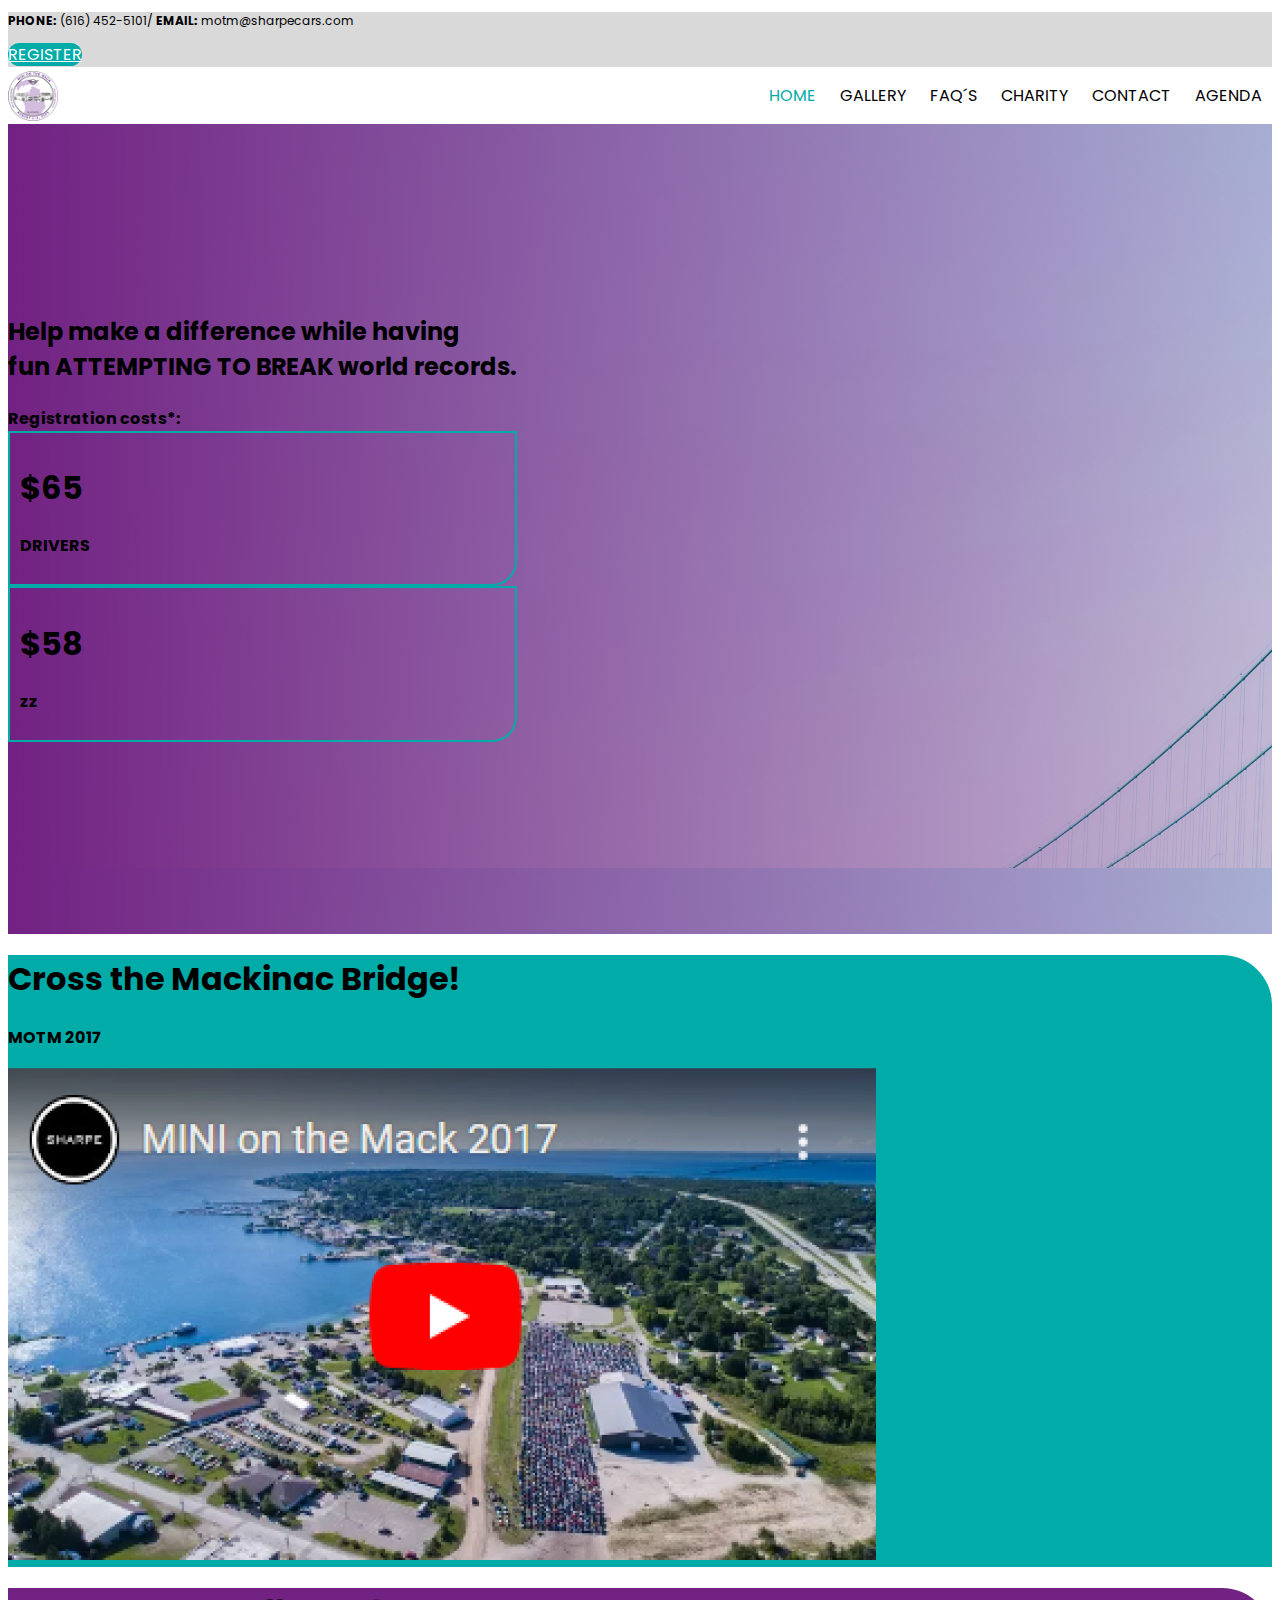
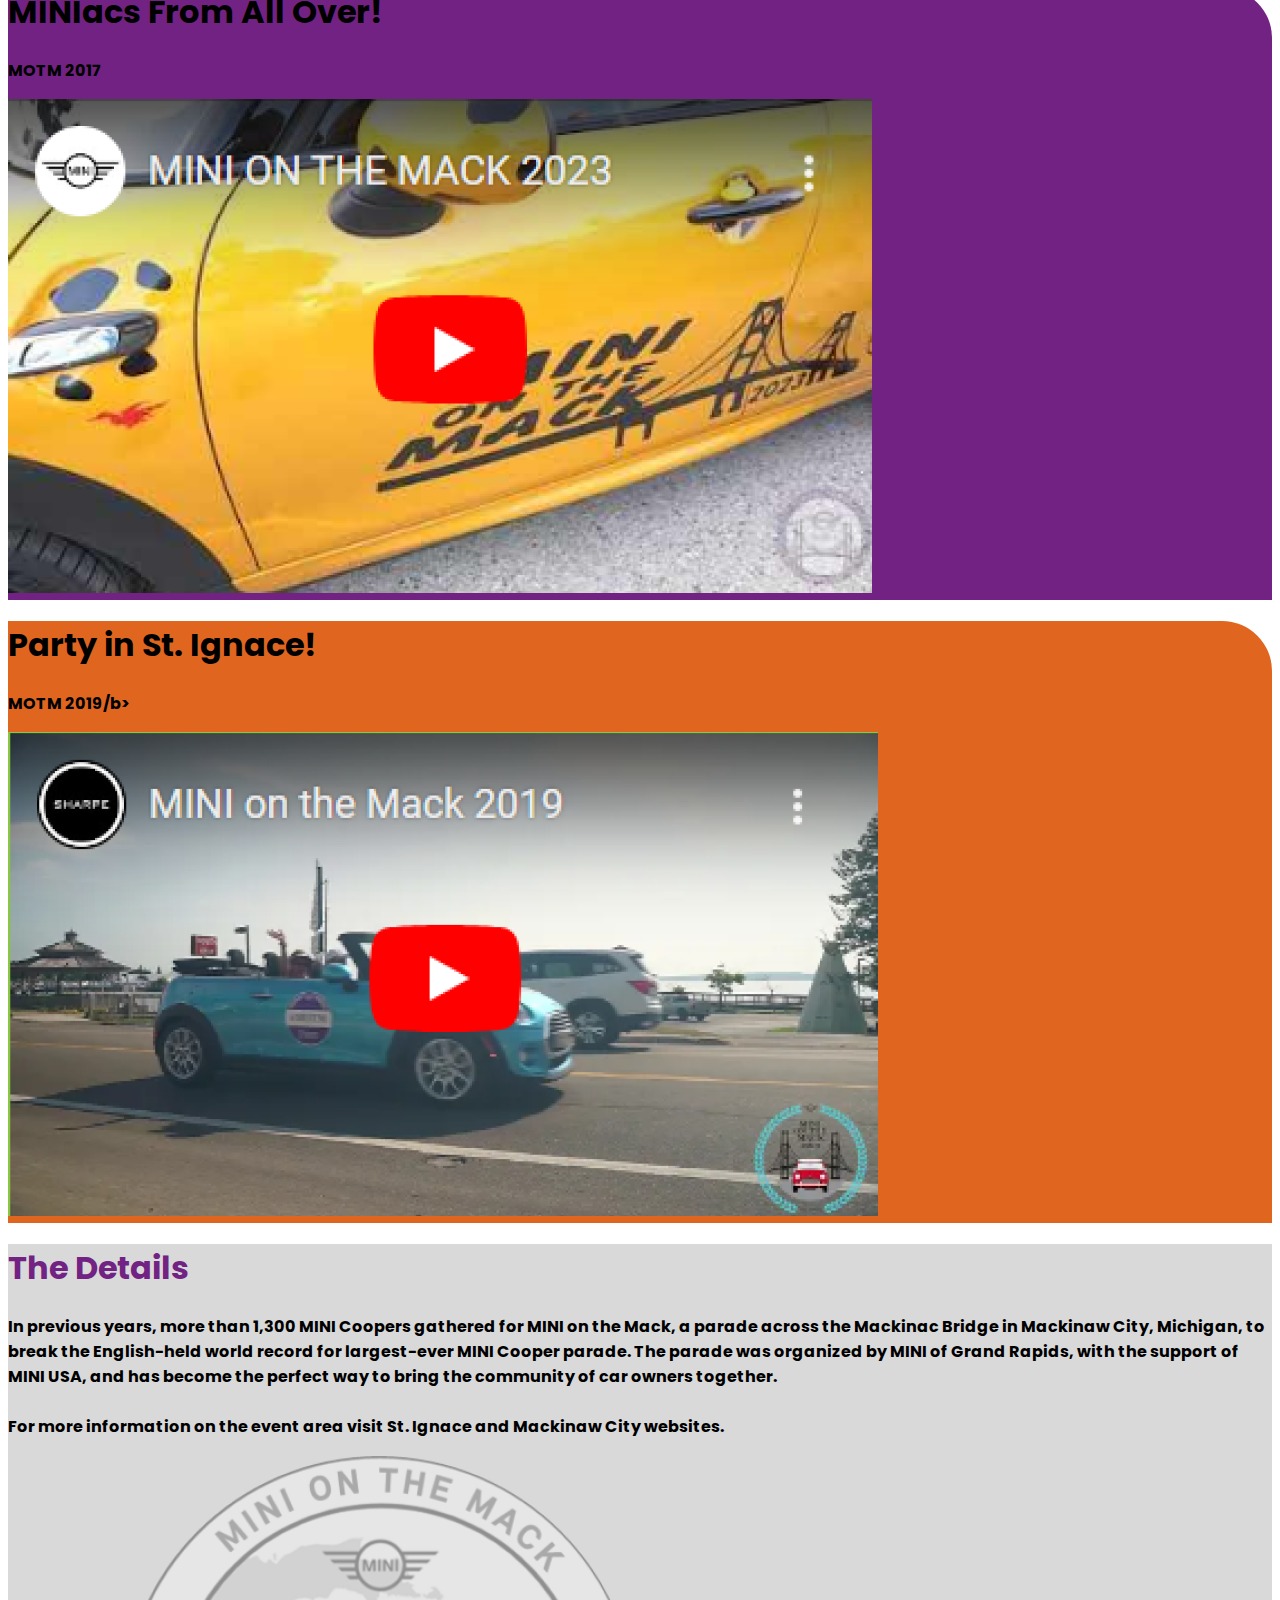
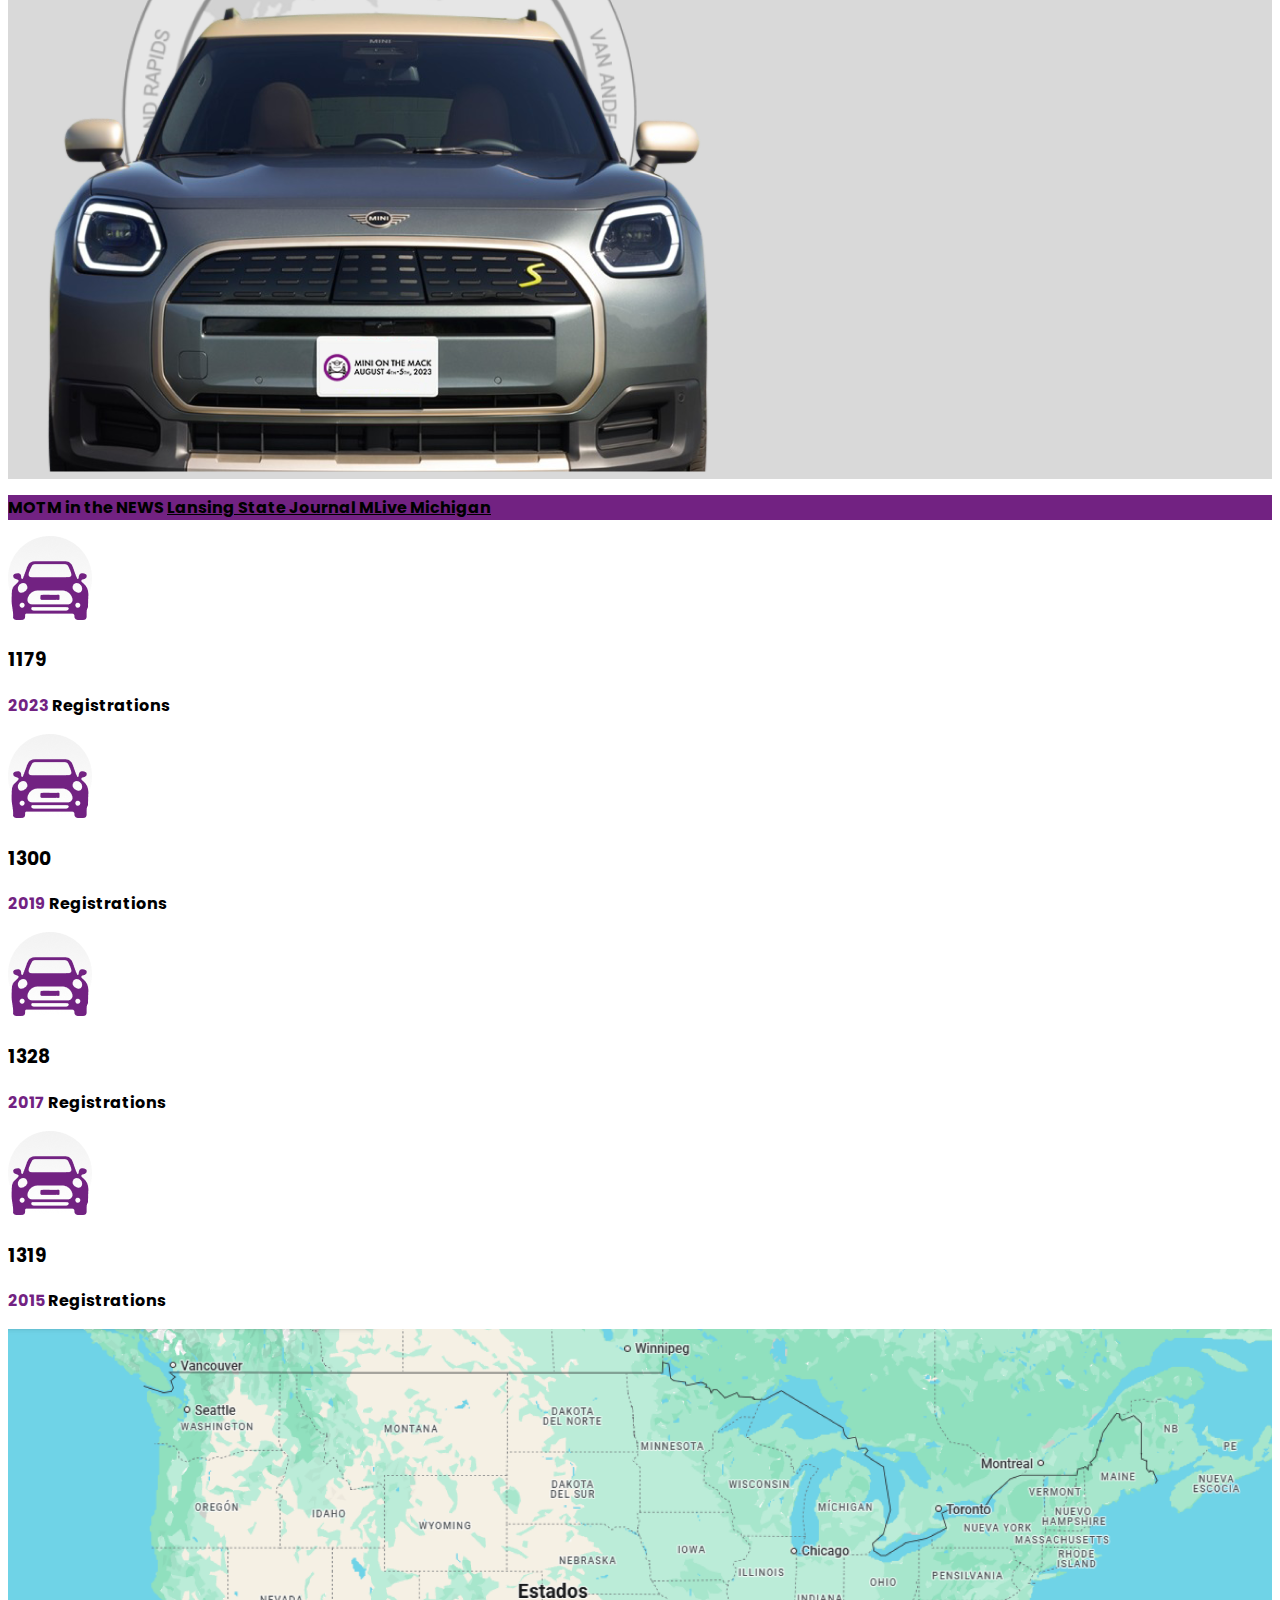
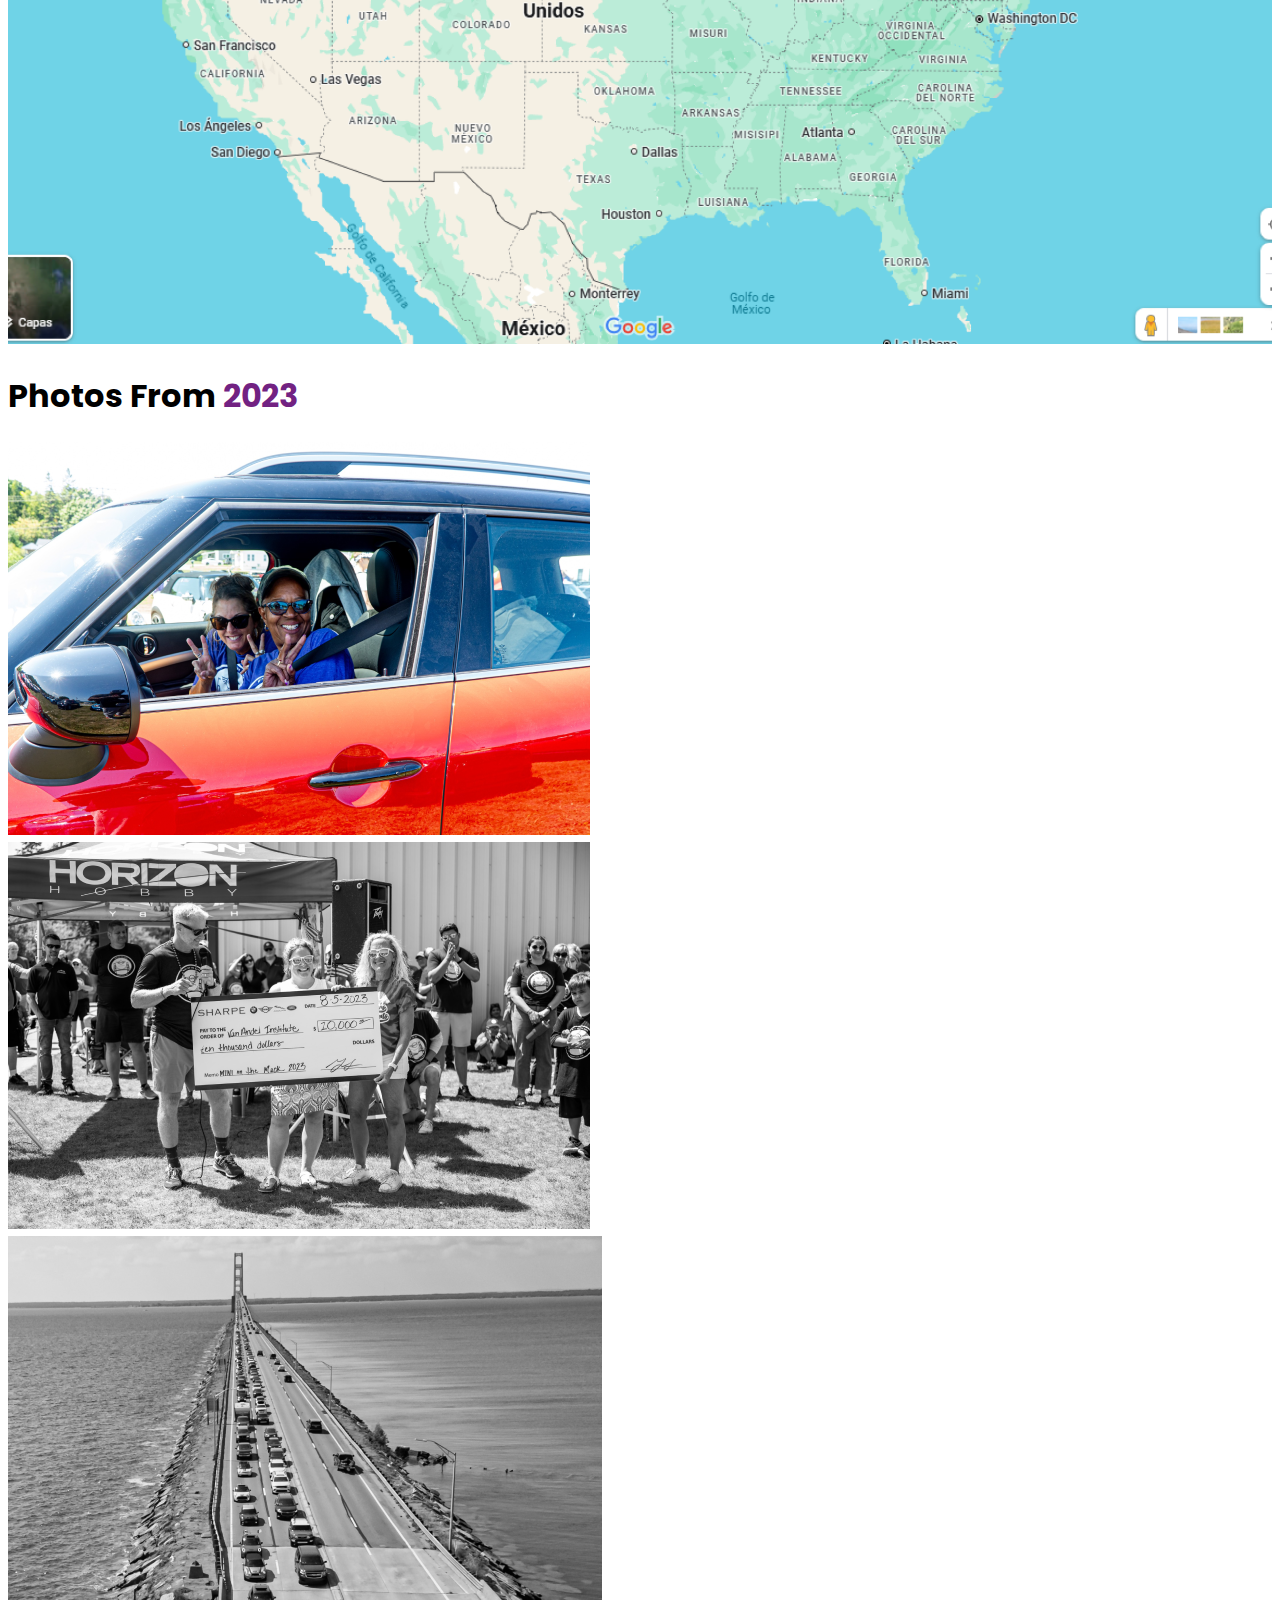
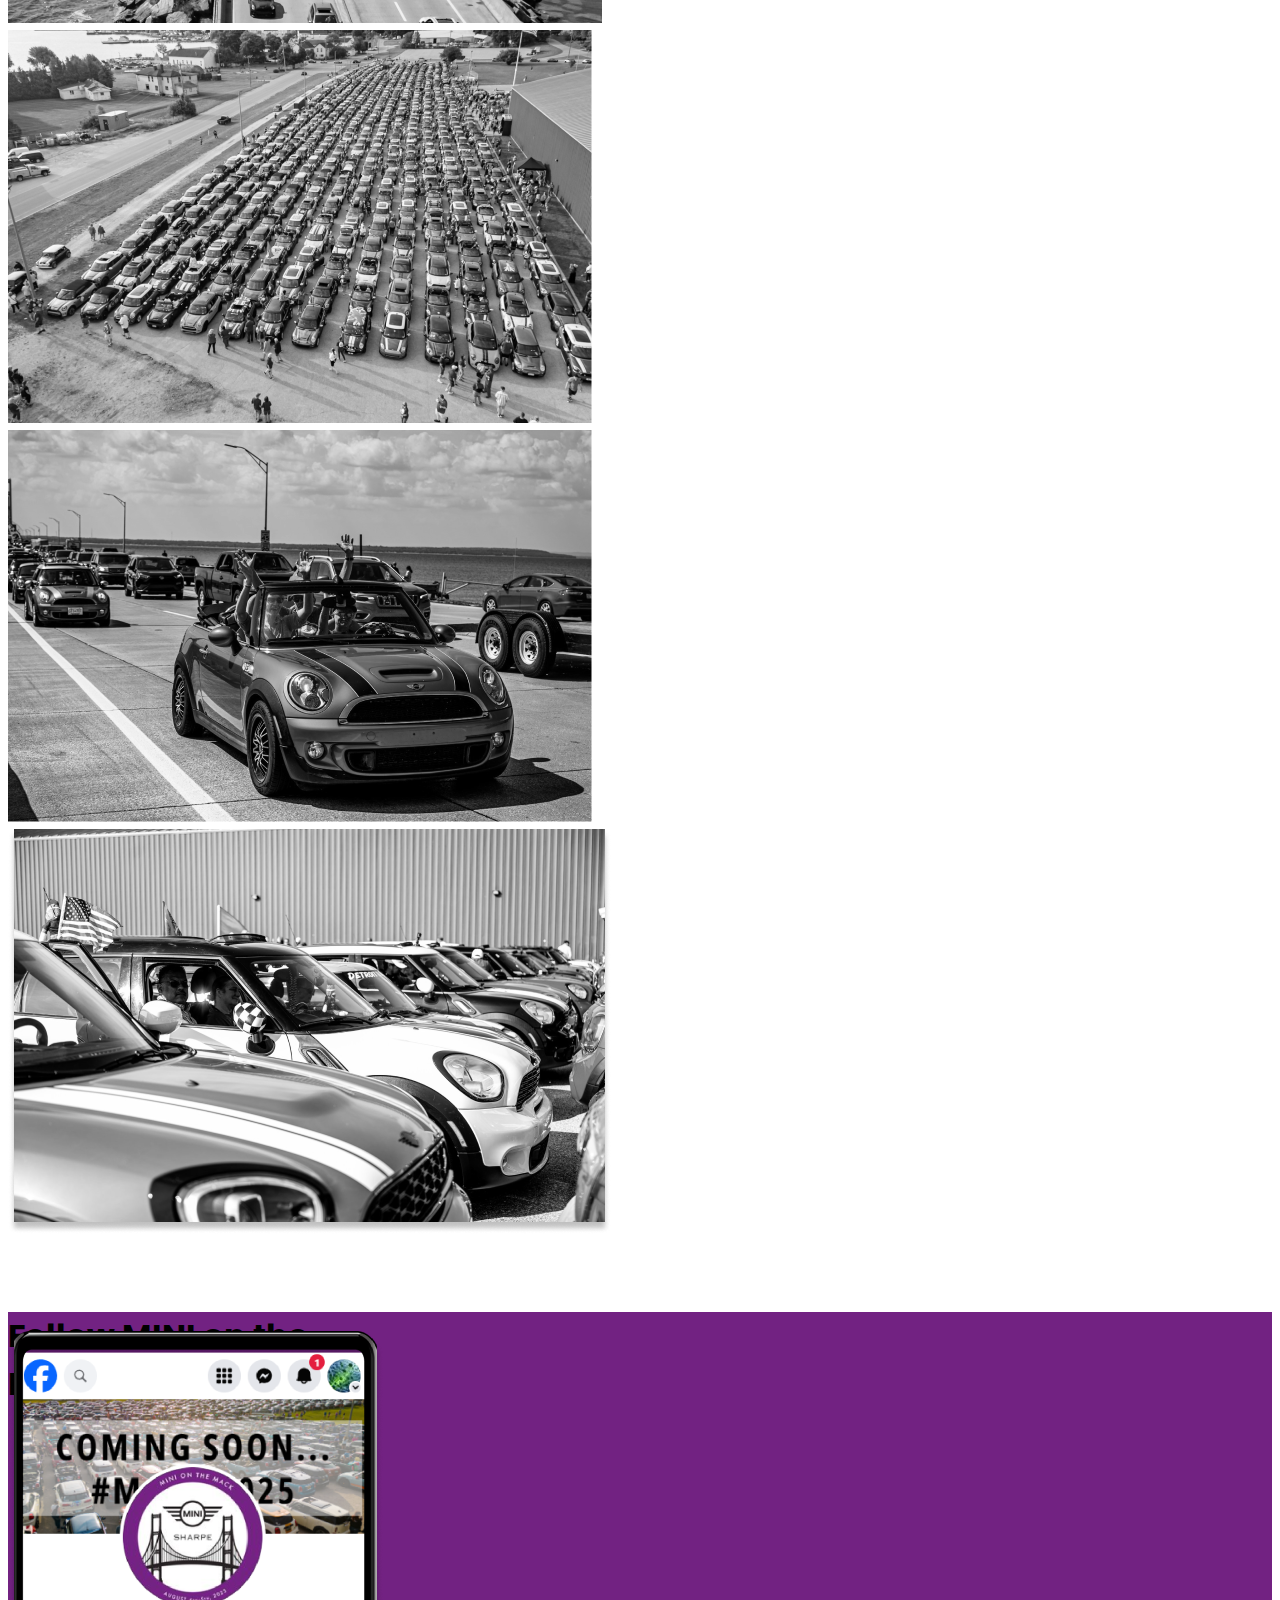
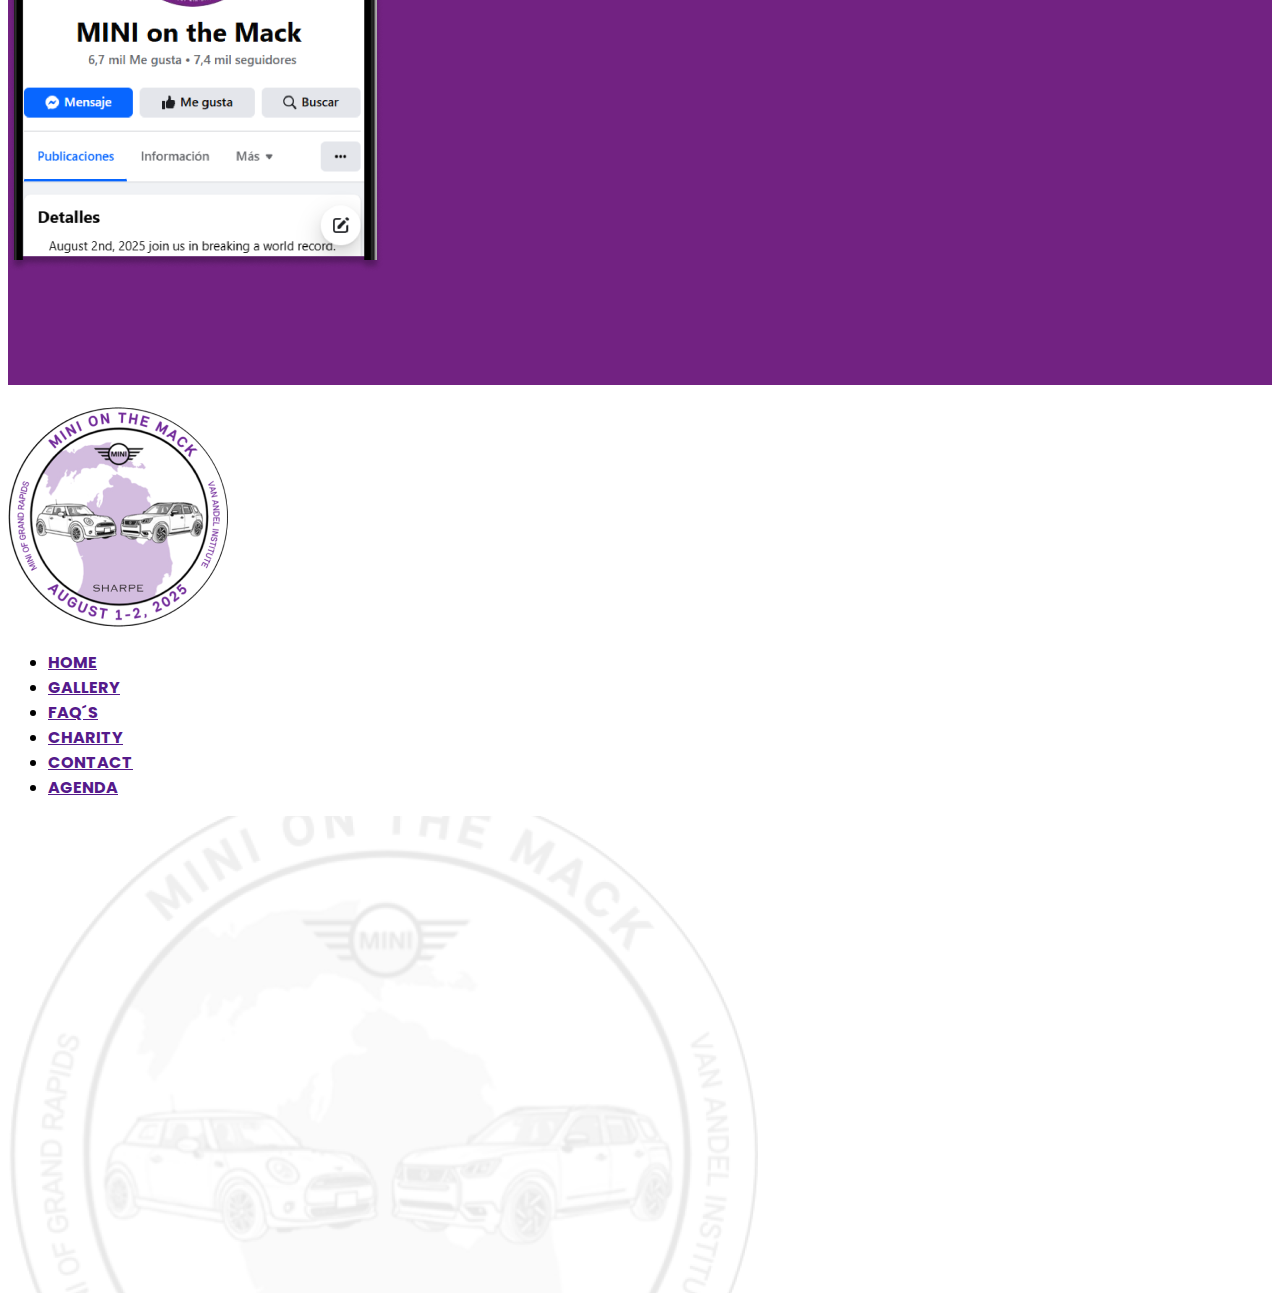
<file: index.html>
<!DOCTYPE html>
<html lang="en">
<head>
    <meta charset="UTF-8">
    <meta name="viewport" content="width=device-width, initial-scale=1.0">
    <title>MINI ON THE BACK</title>
    <link rel="stylesheet" href="style.css">
    <link href="https://cdn.jsdelivr.net/npm/bootstrap@5.0.2/dist/css/bootstrap.min.css" rel="stylesheet" integrity="sha384-EVSTQN3/azprG1Anm3QDgpJLIm9Nao0Yz1ztcQTwFspd3yD65VohhpuuCOmLASjC" crossorigin="anonymous">
</head>
<body>

    <div class="container-fluid bg-secondary-custom">
        <div class="sub-header  p-2">
            <div class="d-flex align-items-center justify-content-end">
                <p class="mx-auto my-auto text-secondary text-size-normal">
                    <b>PHONE: </b> (616) 452-5101/ <b>EMAIL:</b> motm@sharpecars.com
                </p>
                <a href="" class=" mx-auto btn btn-primary-custom ">REGISTER</a>
            </div>
        </div>
    </div>
   

    <section>
        <div class="container">
        <header class="p-3">
            <img src="img/logo.png" height="50" width="50" alt="" class="logo">

            <nav>
                <ul class="nav_list list-unstyled">
                    <li>
                        <a class="active" href="index.html">HOME</a>
                    </li>
                    <li>
                        <a href="gallery.html">GALLERY</a>
                    </li>
                    <li>
                        <a href="faq.html">FAQ´S</a>
                    </li>

                    <li>
                        <a href="charity.html">CHARITY</a>
                    </li>

                    <li>
                        <a href="contact.html">CONTACT</a>
                    </li>

                    <li>
                        <a href="agenda.html">AGENDA</a>
                    </li>
                </ul>
            </nav>

            <div class="menu-toggle" id="mobile_toggle">
                <div class="bar"></div>
                <div class="bar"></div>
                <div class="bar"></div>
            </div>
        </header>
        </div>
    </section>





    <section id="hero" class="container-fluid p-4">
        <div class="text-white">
            <h2 class="mb-5">
                Help make a difference while having <br> fun ATTEMPTING TO BREAK world records.
            </h2>
            <h4>
                Registration costs*:
            </h4s>

            <div class="container">
                <div class="row">
                    <div class="d-flex d-coloum gap-2 mt-3">
                <div class="card-custom  ">
                    <h1>$65</h1>
                    <p>DRIVERS</p>
                </div>
                <div class="card-custom ">
                    <h1>$58</h1>
                    <p>zz</p>
                </div>
            </div>
                </div>
            </div>
        </div>
    </section>





    <section>
        <div class="container mt-5 mb-5">
            <div class="row">
                
                <div class="col-lg-4">
                    <div class="text-center text-white">
                      <div class="card-header-custom">
                        <h1 class="  p-4">
                            Cross the Mackinac Bridge! <br>
                            
                        </h1>
                        <p>
                           <b> MOTM 2017</b>
                        </p>
                        <img src="img/y1.png" class="img-fluid" alt="">

                      </div>
                    </div>
                </div>
                <div class="col-lg-4 my-2">
                    <div class="text-center text-white">
                      <div class="card-header-custom2">
                        <h1 class="  p-4">
                            MINIacs From All Over! <br>
                            
                        </h1>
                        <p>
                           <b> MOTM 2017</b>
                        </p>
                        <img src="img/y3.png" class="img-fluid" alt="">

                      </div>
                    </div>
                </div>
                <div class="col-lg-4">
                    <div class="text-center text-white">
                      <div class="card-header-custom1">
                        <h1 class="  p-4">
                            Party in St. Ignace! <br>
                            
                        </h1>
                        <p>
                           <b> MOTM 2019/b>
                        </p>
                        <img src="img/y2.png" class="img-fluid" alt="">

                      </div>
                    </div>
                </div>
            </div>
        </div>
    </section>









    <section>
            <div class="container-fluid bg-secondary-custom">
                    <div class="container p-5">
                        <div class="row justify-content-end align-items-center">
                            <div class="col-lg-6">
                                <h1 class="text-tres">
                                    The Details
                                </h1>
                                <p class="text-secondary">
                                    In previous years, more than <span class="text-black">1,300 MINI Coopers </span> gathered for MINI on the Mack, a parade across the Mackinac Bridge in Mackinaw City, Michigan, to break the English-held world record for largest-ever MINI Cooper parade. The parade was organized by MINI of Grand Rapids, with the support of MINI USA, and has become the perfect way to bring the community of car owners together. <br><br> <span class="text-black">For more information </span> on the event area visit St. Ignace and Mackinaw City websites.
                                </p>
                            </div>

                            <div class="col-lg-6">
                               <img src="img/car1.png" class="img-fluid" alt="">
                            </div>
                        </div>
                    </div>
            </div>
            <div class="bg-tres">
                <p class="text-center text-white p-4">MOTM in the NEWS <u>Lansing State Journal MLive Michigan</u></p>
            </div>
    </section>



    <section>
        <div class="container">
            <div class="row justify-content-center align-items-center ">
                <div class="col-lg-3 text-center">
                    <img src="img/car-icon1.png" class="img-fluid" alt="">
                    <h3>
                        1179
                    </h3>
                    
                    <p>
                        <span class="text-tres">2023</span>  Registrations
                    </p>
                </div>

                <div class="col-lg-3 text-center">
                    <img src="img/car-icon1.png" class="img-fluid" alt="">
                    <h3>
                        1300
                    </h3>
                    
                    <p>
                        <span class="text-tres">2019</span>  Registrations
                    </p>
                </div>


                <div class="col-lg-3 text-center">
                    <img src="img/car-icon1.png" class="img-fluid" alt="">
                    <h3>
                        1328
                    </h3>
                    
                    <p>
                        <span class="text-tres">2017</span>  Registrations
                    </p>
                </div>

                <div class="col-lg-3 text-center">
                    <img src="img/car-icon1.png" class="img-fluid" alt="">
                    <h3>
                        1319
                    </h3>
                    
                    <p>
                        <span class="text-tres">2015</span>  Registrations
                    </p>
                </div>
            </div>
        </div>
    </section>

    <section>
        <div class="">
            <img src="img/map.png" width="100%" height="100%" class="" alt="">
        </div>
    </section>





    <section class="mt-5 mb-5">
        <h1 class="text-center mb-5">
            Photos From <span class="text-tres ">2023</span>
        </h1>
        
        <div class="container">
            <div class="row">
                <div class="col-lg-4">
                    <img src="img/photo1.png" class="img-fluid" alt="">
                </div>

                <div class="col-lg-4">
                    <img src="img/photo2.png" class="img-fluid" alt="">
                </div>

                <div class="col-lg-4">
                    <img src="img/photo3.png" class="img-fluid" alt="">
                </div>

                <div class="col-lg-4">
                    <img src="img/photo4.png" class="img-fluid" alt="">
                </div>

                <div class="col-lg-4">
                    <img src="img/photo5.png" class="img-fluid" alt="">
                </div>

                <div class="col-lg-4">
                    <img src="img/photo6.png" class="img-fluid" alt="">
                </div>
            </div>
        </div>
    </section>

    <br><br>



    <section class="mt-5">
        <footer>
            <div class="container-fluid bg-tres relative-footer  " >
                <div class="">
                    <div class="row justify-content-center align-items-center">
                       <div class="col-lg-8">
                            <h1 class="text-white">
                                Follow MINI on the <br> Mack on Social Media!
                            </h1>

                       </div>

                       <div class="col-lg-4">
                            <h1>
                               <img src="img/phone.png" class="img-footer" alt="">
                            </h1>
                        </div>

                    </div>
                </div>
            </div>

            <div class="bg-dark">
                <div class="container p-4">
                    <div class="row justify-content-center align-items-center">
                        <div class="col-lg-4">
                            <img src="img/logo.png" class="img-fluid" alt="">
                        </div>
    
                        <div class="col-lg-4">
                            <ul class="list-unstyled">
                                <li>
                                    <a class="text-decoration-none text-secondary" href="">HOME</a>
                                </li>
                                <li>
                                    <a class="text-decoration-none text-secondary" href="">GALLERY</a>
                                </li>
                                <li>
                                    <a class="text-decoration-none text-secondary" href="">FAQ´S</a>
                                </li>
                                <li>
                                    <a class="text-decoration-none text-secondary" href="">CHARITY</a>
                                </li>
                                <li>
                                    <a class="text-decoration-none text-secondary" href="">CONTACT</a>
                                </li>
                                <li>
                                    <a class="text-decoration-none text-secondary" href="">AGENDA</a>
                                </li>
                            </ul>
                        </div>

                        <div class="col-lg-4">
                            <img src="img/logo1.png" class="img-fluid" alt="">
                        </div>
                    </div>


                </div>
            </div>
        </footer>
    </section>

    <script src="script.js"></script>
    <script src="https://cdn.jsdelivr.net/npm/bootstrap@5.0.2/dist/js/bootstrap.bundle.min.js" integrity="sha384-MrcW6ZMFYlzcLA8Nl+NtUVF0sA7MsXsP1UyJoMp4YLEuNSfAP+JcXn/tWtIaxVXM" crossorigin="anonymous"></script>
</body>
</html>
</file>
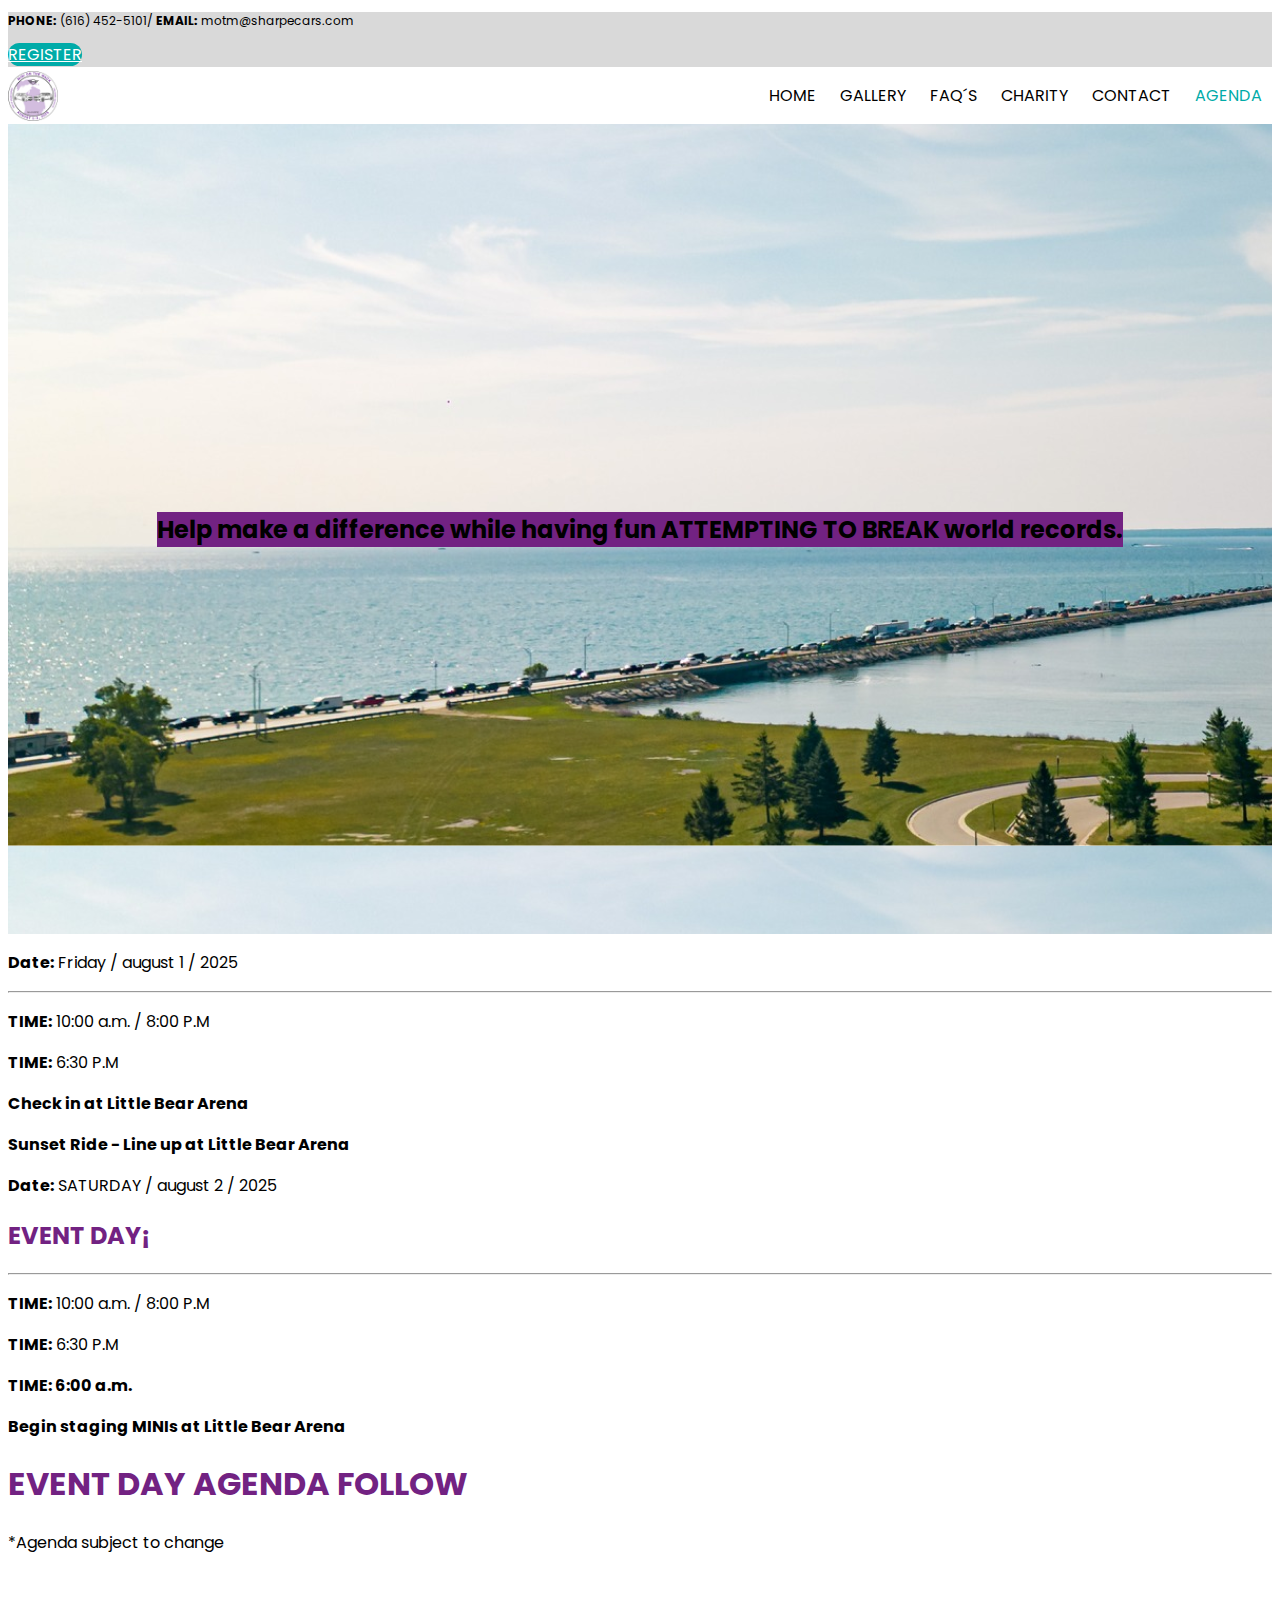
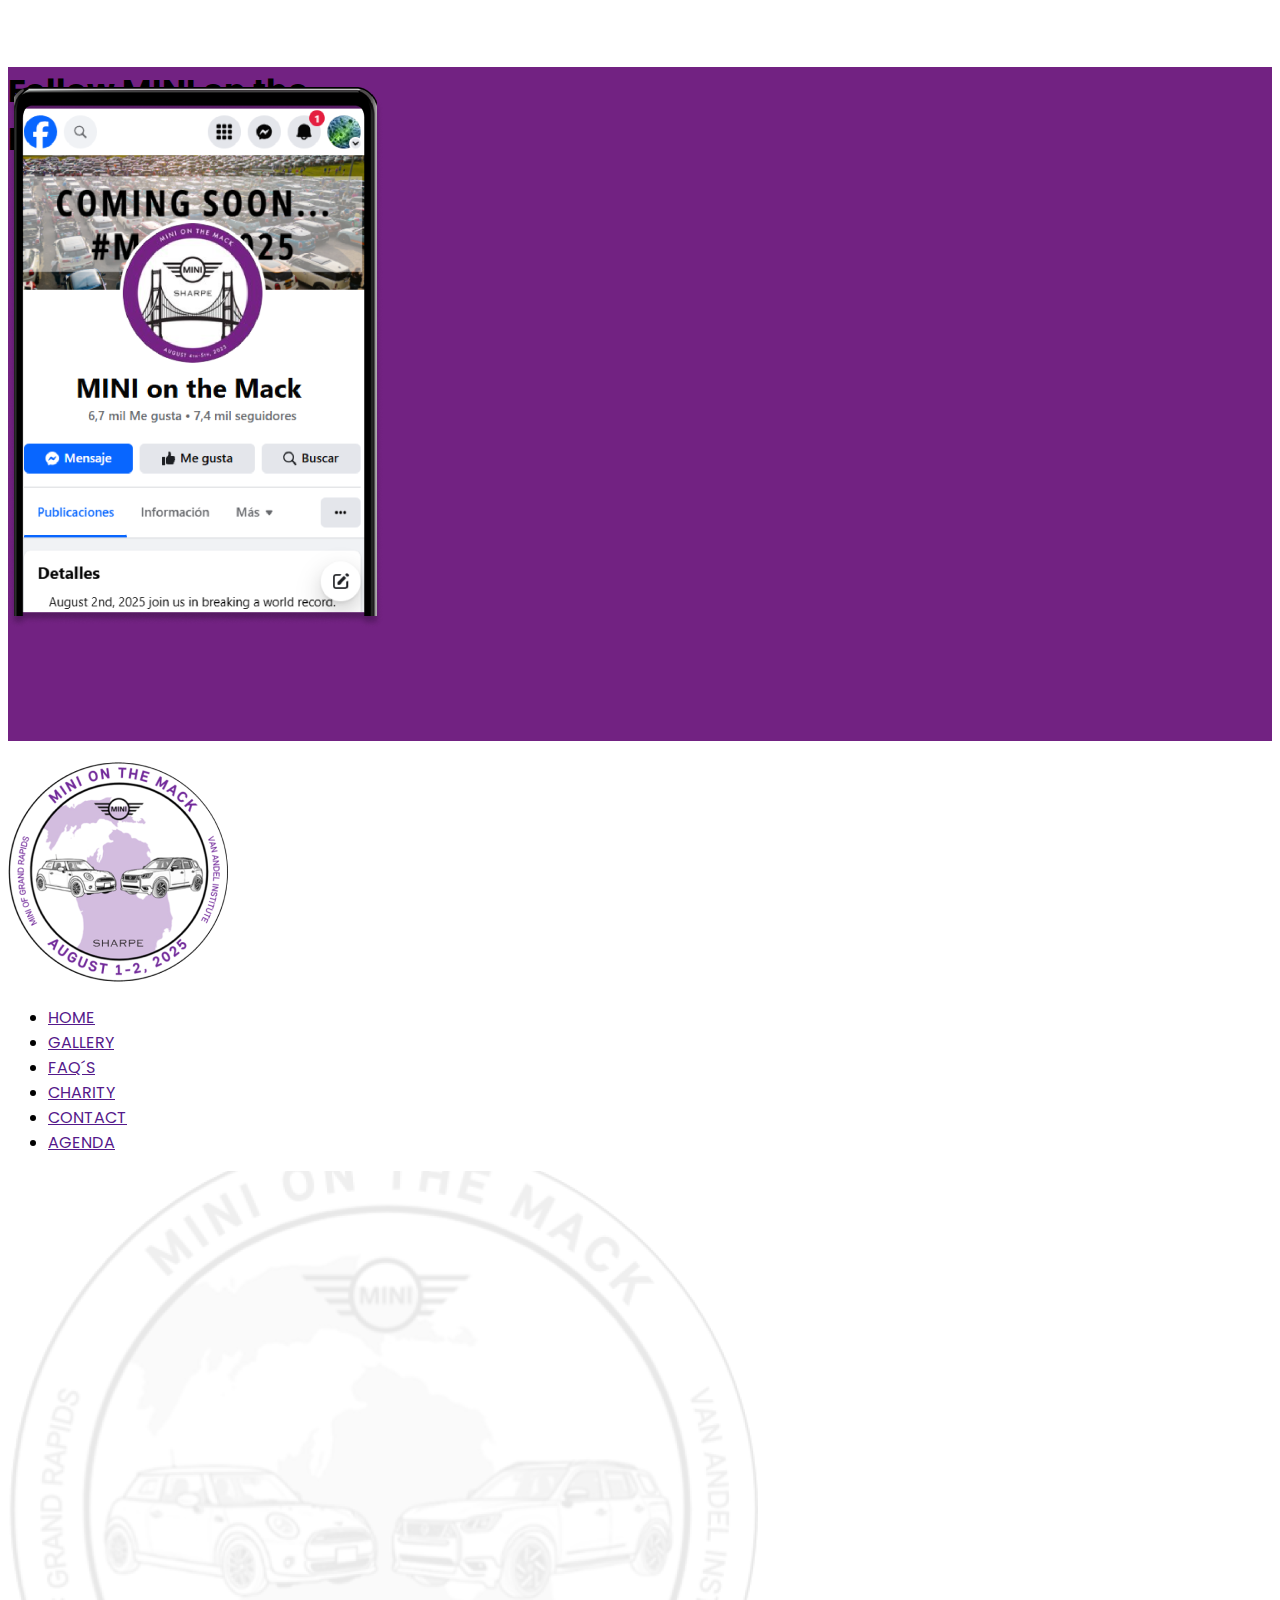
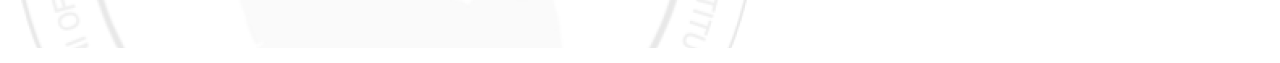
<file: agenda.html>
<!DOCTYPE html>
<html lang="en">
<head>
    <meta charset="UTF-8">
    <meta name="viewport" content="width=device-width, initial-scale=1.0">
    <title>MINI ON THE BACK</title>
    <link rel="stylesheet" href="style.css">
    <link href="https://cdn.jsdelivr.net/npm/bootstrap@5.0.2/dist/css/bootstrap.min.css" rel="stylesheet" integrity="sha384-EVSTQN3/azprG1Anm3QDgpJLIm9Nao0Yz1ztcQTwFspd3yD65VohhpuuCOmLASjC" crossorigin="anonymous">
</head>
<body>

    <div class="container-fluid bg-secondary-custom">
        <div class="sub-header  p-2">
            <div class="d-flex align-items-center justify-content-end">
                <p class="mx-auto my-auto text-secondary text-size-normal">
                    <b>PHONE: </b> (616) 452-5101/ <b>EMAIL:</b> motm@sharpecars.com
                </p>
                <a href="" class=" mx-auto btn btn-primary-custom ">REGISTER</a>
            </div>
        </div>
    </div>
   

    <section>
        <div class="container">
        <header class="p-3">
            <img src="img/logo.png" height="50" width="50" alt="" class="logo">

            <nav>
                <ul class="nav_list list-unstyled">
                    <li>
                        <a  href="index.html">HOME</a>
                    </li>
                    <li>
                        <a  href="gallery.html">GALLERY</a>
                    </li>
                    <li>
                        <a  href="faq.html">FAQ´S</a>
                    </li>

                    <li>
                        <a  href="charity.html">CHARITY</a>
                    </li>

                    <li>
                        <a    href="contact.html">CONTACT</a>
                    </li>

                    <li>
                        <a class="active" href="agenda.html">AGENDA</a>
                    </li>
                </ul>
            </nav>

            <div class="menu-toggle" id="mobile_toggle">
                <div class="bar"></div>
                <div class="bar"></div>
                <div class="bar"></div>
            </div>
        </header>
        </div>
    </section>



    
    <section id="agenda" class="container-fluid p-4">
        <div class="text-white">
            <h2 class="mb-5 bg-tres agenda-text p-5">
                Help make a difference while having fun ATTEMPTING TO BREAK world records.
            </h2>
        </div>
    </section>







    <div class="container">
        <div class="row p-5">
            <div class="col-lg-12">
                <p>
                    <b>Date:</b> Friday / august 1 / 2025
                </p>
            </div>
            <hr>
            <div class="col-lg-6">
                <p>
                    <b>TIME:</b> 10:00 a.m. / 8:00 P.M
                </p>
                <p>
                    <b>TIME:</b> 6:30 P.M
                </p>
            </div>
            <div class="col-lg-6">
                <p>
                   <b> Check in at Little Bear Arena</b>
                </p>
                <p>
                    <b>Sunset Ride - Line up at Little Bear Arena</b>
                </p>
            </div>

            <div class="col-lg-6">
                <p><b>Date:</b> SATURDAY / august 2 / 2025</p>
            </div>
            <div class="col-lg-6">
                <h2 class="text-tres">EVENT DAY¡</h2>
            </div>
            <hr>

            <div class="col-lg-6">
                <p>
                    <b>TIME:</b> 10:00 a.m. / 8:00 P.M
                </p>
                <p>
                    <b>TIME:</b> 6:30 P.M
                </p>
            </div>
            <div class="col-lg-6">
                <p>
                   <b> TIME: 6:00 a.m.</b>
                </p>
                <p>
                    <b>Begin staging MINIs at Little Bear Arena</b>
                </p>
            </div>
        </div>
    </div>






    <section>
        <div class="conatiner ">
          <div class="text-center">
            <h1 class=" text-tres">
                EVENT DAY AGENDA FOLLOW
            </h1>
            <p>
                *Agenda subject to change
            </p>
          </div>
        </div>
    </section>











    <br><br><br>
    <section class="mt-5">
        <footer>
            <div class="container-fluid bg-tres relative-footer  " >
                <div class="">
                    <div class="row justify-content-center align-items-center">
                       <div class="col-lg-8">
                            <h1 class="text-white">
                                Follow MINI on the <br> Mack on Social Media!
                            </h1>

                       </div>

                       <div class="col-lg-4">
                            <h1>
                               <img src="img/phone.png" class="img-footer" alt="">
                            </h1>
                        </div>

                    </div>
                </div>
            </div>

            <div class="bg-dark">
                <div class="container p-4">
                    <div class="row justify-content-center align-items-center">
                        <div class="col-lg-4">
                            <img src="img/logo.png" class="img-fluid" alt="">
                        </div>
    
                        <div class="col-lg-4">
                            <ul class="list-unstyled">
                                <li>
                                    <a class="text-decoration-none text-secondary" href="">HOME</a>
                                </li>
                                <li>
                                    <a class="text-decoration-none text-secondary" href="">GALLERY</a>
                                </li>
                                <li>
                                    <a class="text-decoration-none text-secondary" href="">FAQ´S</a>
                                </li>
                                <li>
                                    <a class="text-decoration-none text-secondary" href="">CHARITY</a>
                                </li>
                                <li>
                                    <a class="text-decoration-none text-secondary" href="">CONTACT</a>
                                </li>
                                <li>
                                    <a class="text-decoration-none text-secondary" href="">AGENDA</a>
                                </li>
                            </ul>
                        </div>

                        <div class="col-lg-4">
                            <img src="img/logo1.png" class="img-fluid" alt="">
                        </div>
                    </div>


                </div>
            </div>
        </footer>
    </section>

    <script src="script.js"></script>
    <script src="https://cdn.jsdelivr.net/npm/bootstrap@5.0.2/dist/js/bootstrap.bundle.min.js" integrity="sha384-MrcW6ZMFYlzcLA8Nl+NtUVF0sA7MsXsP1UyJoMp4YLEuNSfAP+JcXn/tWtIaxVXM" crossorigin="anonymous"></script>
</body>
</html>
</file>
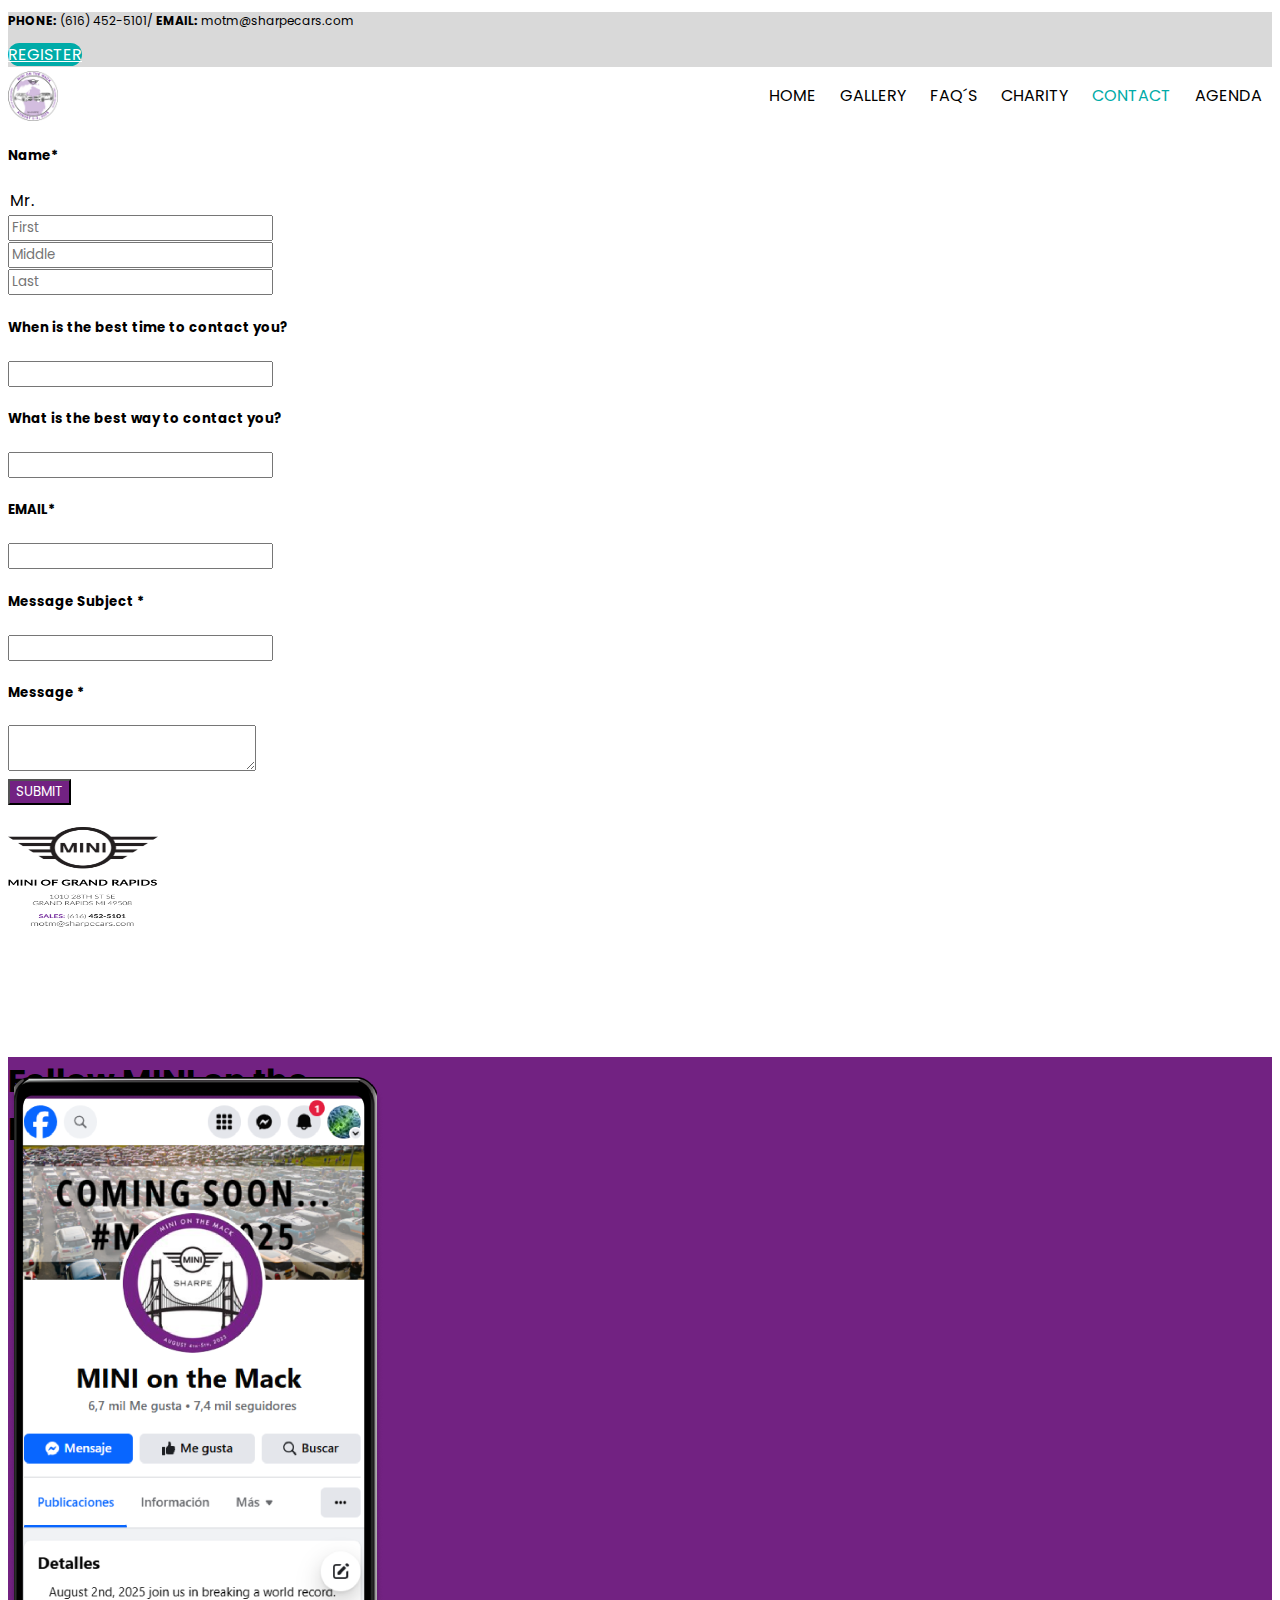
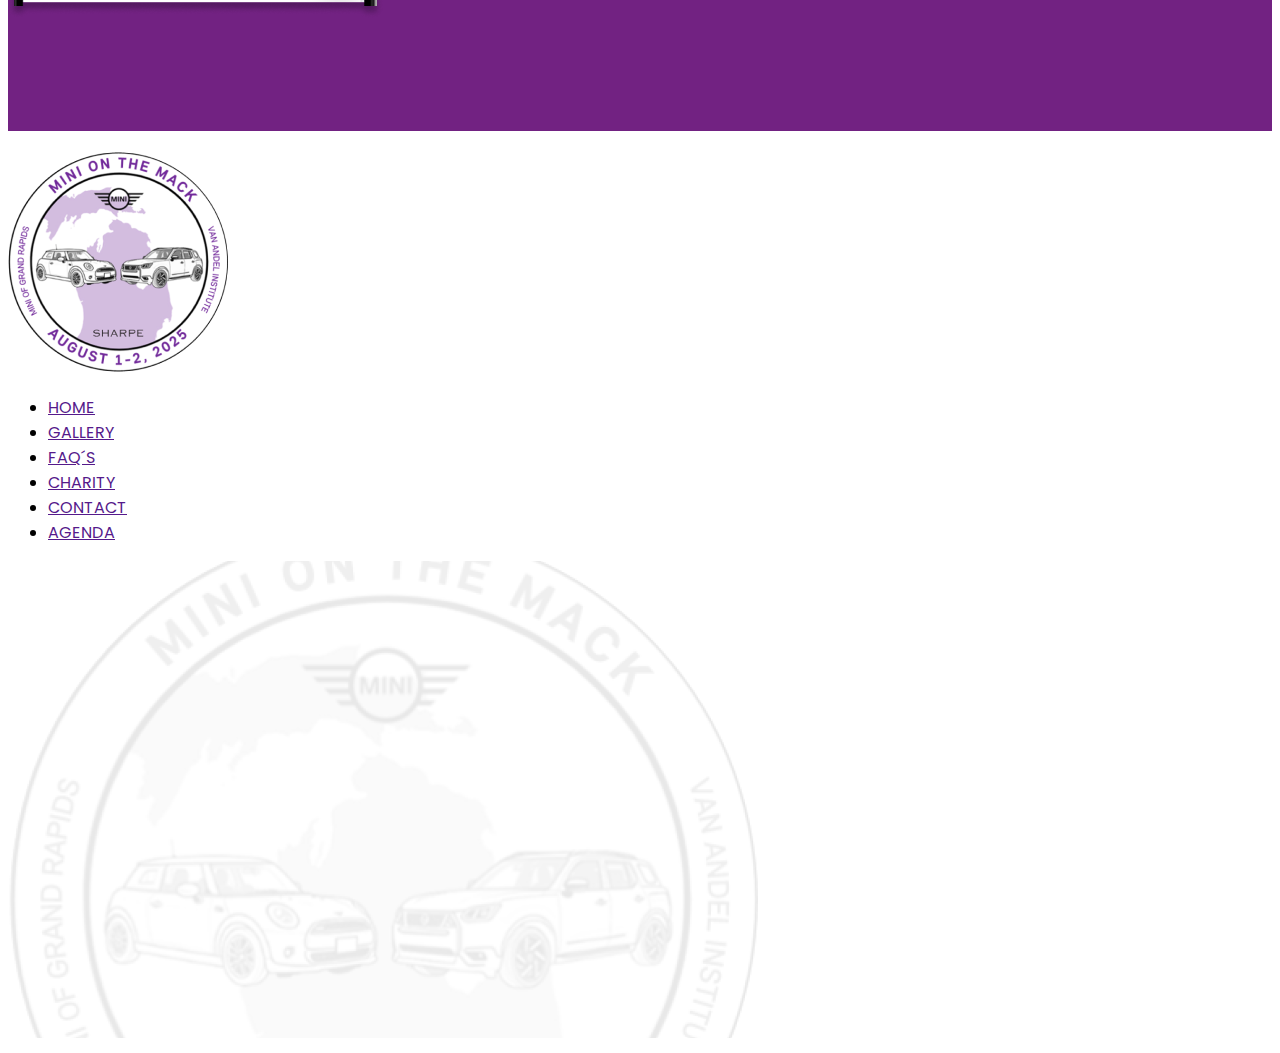
<file: contact.html>
<!DOCTYPE html>
<html lang="en">
<head>
    <meta charset="UTF-8">
    <meta name="viewport" content="width=device-width, initial-scale=1.0">
    <title>MINI ON THE BACK</title>
    <link rel="stylesheet" href="style.css">
    <link href="https://cdn.jsdelivr.net/npm/bootstrap@5.0.2/dist/css/bootstrap.min.css" rel="stylesheet" integrity="sha384-EVSTQN3/azprG1Anm3QDgpJLIm9Nao0Yz1ztcQTwFspd3yD65VohhpuuCOmLASjC" crossorigin="anonymous">
</head>
<body>

    <div class="container-fluid bg-secondary-custom">
        <div class="sub-header  p-2">
            <div class="d-flex align-items-center justify-content-end">
                <p class="mx-auto my-auto text-secondary text-size-normal">
                    <b>PHONE: </b> (616) 452-5101/ <b>EMAIL:</b> motm@sharpecars.com
                </p>
                <a href="" class=" mx-auto btn btn-primary-custom ">REGISTER</a>
            </div>
        </div>
    </div>
   

    <section>
        <div class="container">
        <header class="p-3">
            <img src="img/logo.png" height="50" width="50" alt="" class="logo">

            <nav>
                <ul class="nav_list list-unstyled">
                    <li>
                        <a  href="index.html">HOME</a>
                    </li>
                    <li>
                        <a  href="gallery.html">GALLERY</a>
                    </li>
                    <li>
                        <a  href="faq.html">FAQ´S</a>
                    </li>

                    <li>
                        <a  href="charity.html">CHARITY</a>
                    </li>

                    <li>
                        <a   class="active" href="contact.html">CONTACT</a>
                    </li>

                    <li>
                        <a href="agenda.html">AGENDA</a>
                    </li>
                </ul>
            </nav>

            <div class="menu-toggle" id="mobile_toggle">
                <div class="bar"></div>
                <div class="bar"></div>
                <div class="bar"></div>
            </div>
        </header>
        </div>
    </section>


    <section id="" class="container p-4">
        <div class="row justify-content-center align-items-center">
            <div class="col-lg-9">
                <form action="" class="">
                    <h5 class="text-secondary"> Name*</h5>
                    <div class="row">
                        <div class="col-lg-1">
                            <section class="form-control"> 
                                <option class="text-secondary" value="">Mr.</option>
                            </section>
                        </div>
                        <div class="col-lg-2">
                            <input type="text" class="form-control" placeholder="First ">
                        </div>
                        <div class="col-lg-2">
                            <input type="text" class="form-control" placeholder="Middle ">
                        </div>
                        <div class="col-lg-2">
                            <input type="text" class="form-control" placeholder="Last ">
                        </div>
                        <div class="col-lg-12 mt-3">
                            <h5 class="text-secondary">When is the best time to contact you?</h5>
                            <input type="text" class="form-control" >
                        </div>

                        <div class="col-lg-12 mt-3">
                            <h5 class="text-secondary">What is the best way to contact you?</h5>
                            <input type="text" class="form-control" >
                        </div>

                        <div class="col-lg-12 mt-3">
                            <h5 class="text-secondary">EMAIL*</h5>
                            <input type="text" class="form-control" >
                        </div>

                        <div class="col-lg-12 mt-3">
                            <h5 class="text-secondary">Message Subject *</h5>
                            <input type="text" class="form-control" >
                        </div>


                        <div class="col-lg-12 mt-3">
                            <h5 class="text-secondary">Message *</h5>
                            <textarea name="" class="form-control" id=""></textarea>
                        </div>  


                        <button  class="btn-primary-tres form-control mt-5">SUBMIT</button>

                    </div>
                </form>
            </div>

            <div class="col-lg-3">
                <h1>
                  <img src="img/faq/logo.png" height="100" width="150" class="img-fluid" alt="">
                </h1>
            </div>
        </div>
    </section>


    <br><br><br>
    <section class="mt-5">
        <footer>
            <div class="container-fluid bg-tres relative-footer  " >
                <div class="">
                    <div class="row justify-content-center align-items-center">
                       <div class="col-lg-8">
                            <h1 class="text-white">
                                Follow MINI on the <br> Mack on Social Media!
                            </h1>

                       </div>

                       <div class="col-lg-4">
                            <h1>
                               <img src="img/phone.png" class="img-footer" alt="">
                            </h1>
                        </div>

                    </div>
                </div>
            </div>

            <div class="bg-dark">
                <div class="container p-4">
                    <div class="row justify-content-center align-items-center">
                        <div class="col-lg-4">
                            <img src="img/logo.png" class="img-fluid" alt="">
                        </div>
    
                        <div class="col-lg-4">
                            <ul class="list-unstyled">
                                <li>
                                    <a class="text-decoration-none text-secondary" href="">HOME</a>
                                </li>
                                <li>
                                    <a class="text-decoration-none text-secondary" href="">GALLERY</a>
                                </li>
                                <li>
                                    <a class="text-decoration-none text-secondary" href="">FAQ´S</a>
                                </li>
                                <li>
                                    <a class="text-decoration-none text-secondary" href="">CHARITY</a>
                                </li>
                                <li>
                                    <a class="text-decoration-none text-secondary" href="">CONTACT</a>
                                </li>
                                <li>
                                    <a class="text-decoration-none text-secondary" href="">AGENDA</a>
                                </li>
                            </ul>
                        </div>

                        <div class="col-lg-4">
                            <img src="img/logo1.png" class="img-fluid" alt="">
                        </div>
                    </div>


                </div>
            </div>
        </footer>
    </section>

    <script src="script.js"></script>
    <script src="https://cdn.jsdelivr.net/npm/bootstrap@5.0.2/dist/js/bootstrap.bundle.min.js" integrity="sha384-MrcW6ZMFYlzcLA8Nl+NtUVF0sA7MsXsP1UyJoMp4YLEuNSfAP+JcXn/tWtIaxVXM" crossorigin="anonymous"></script>
</body>
</html>
</file>
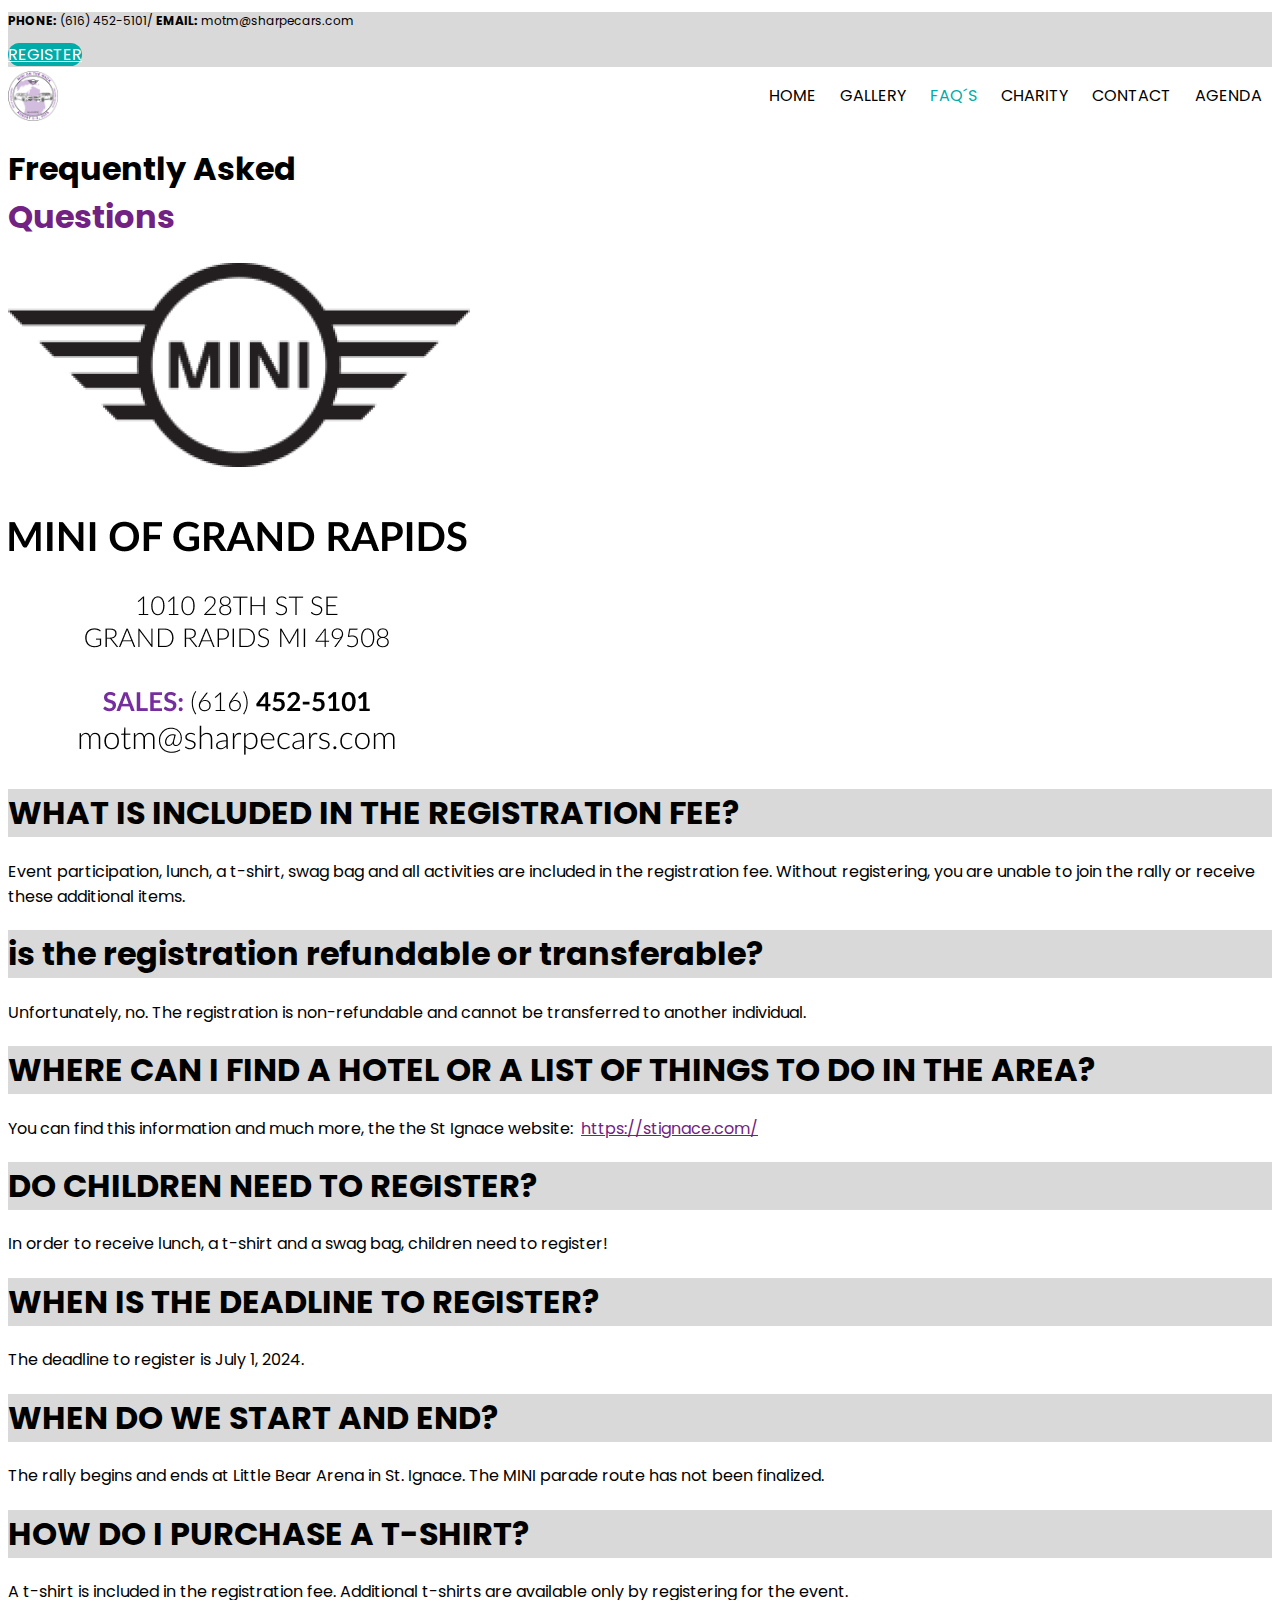
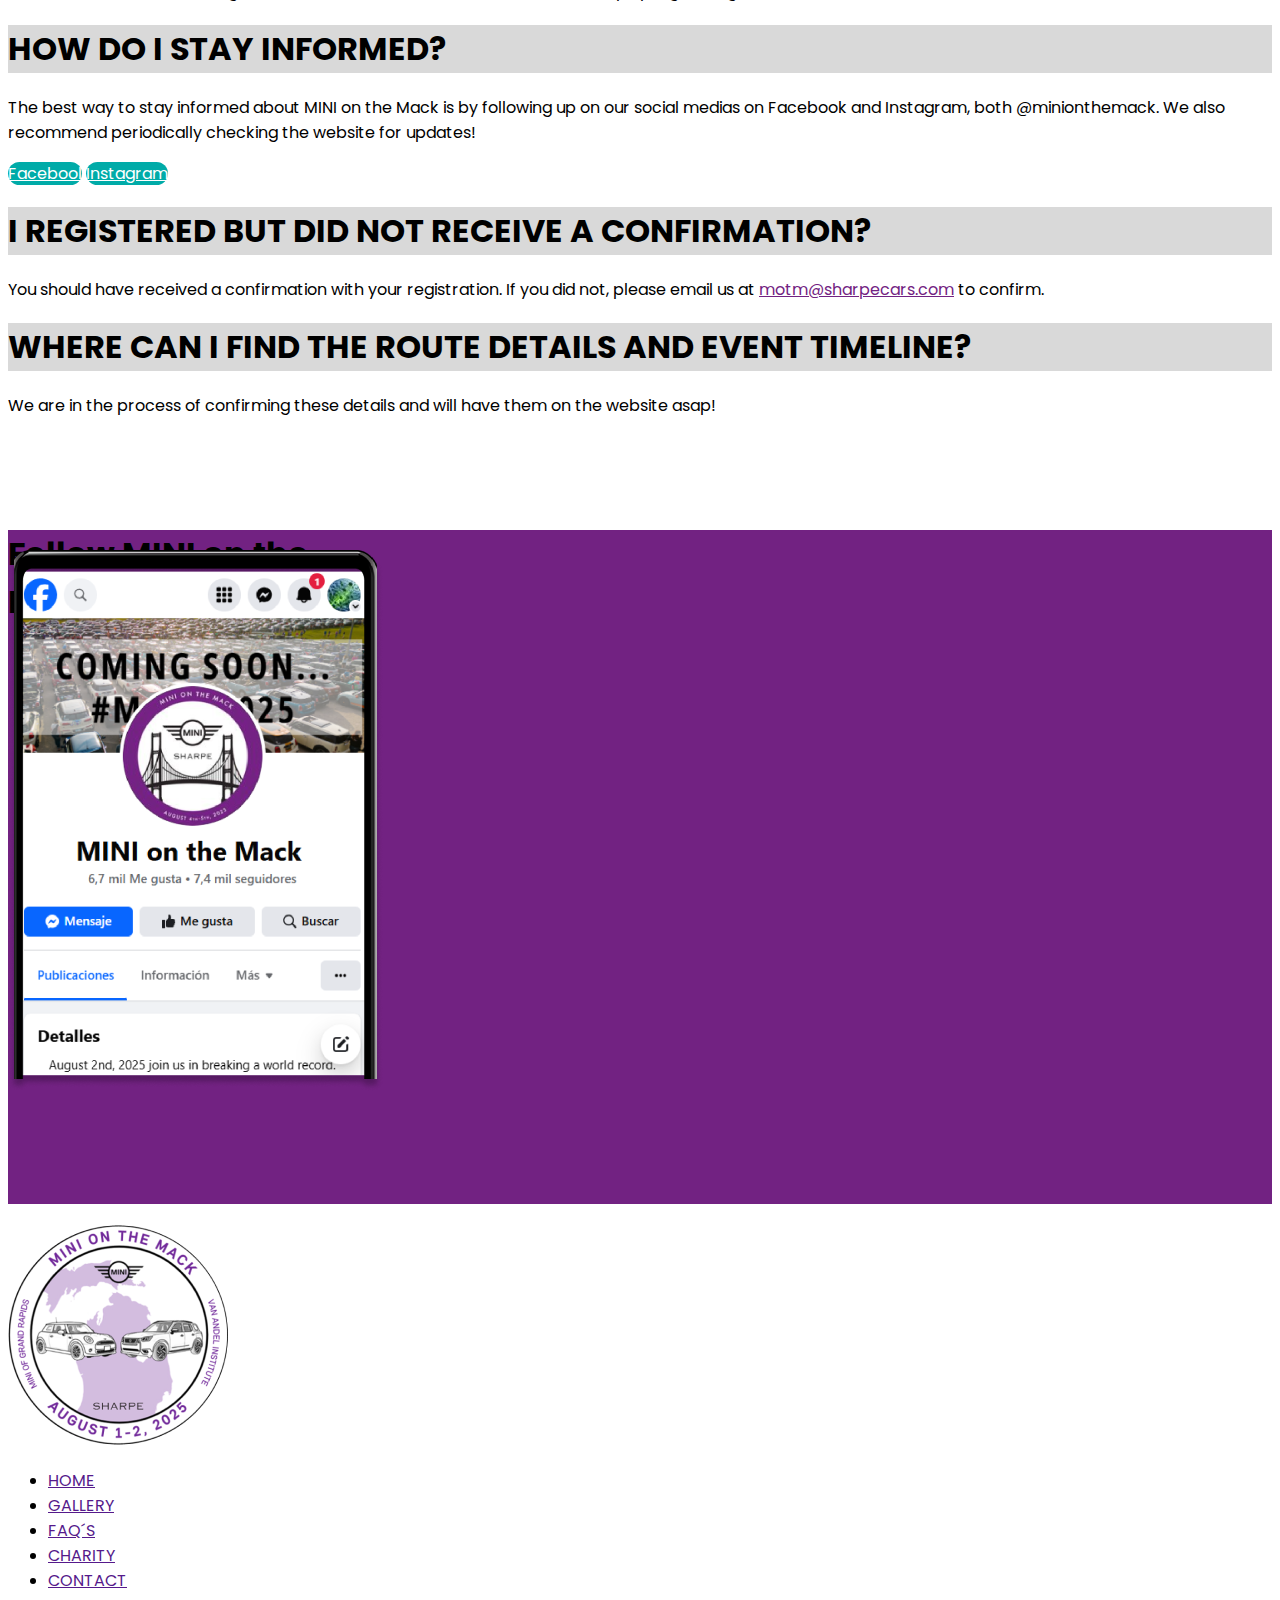
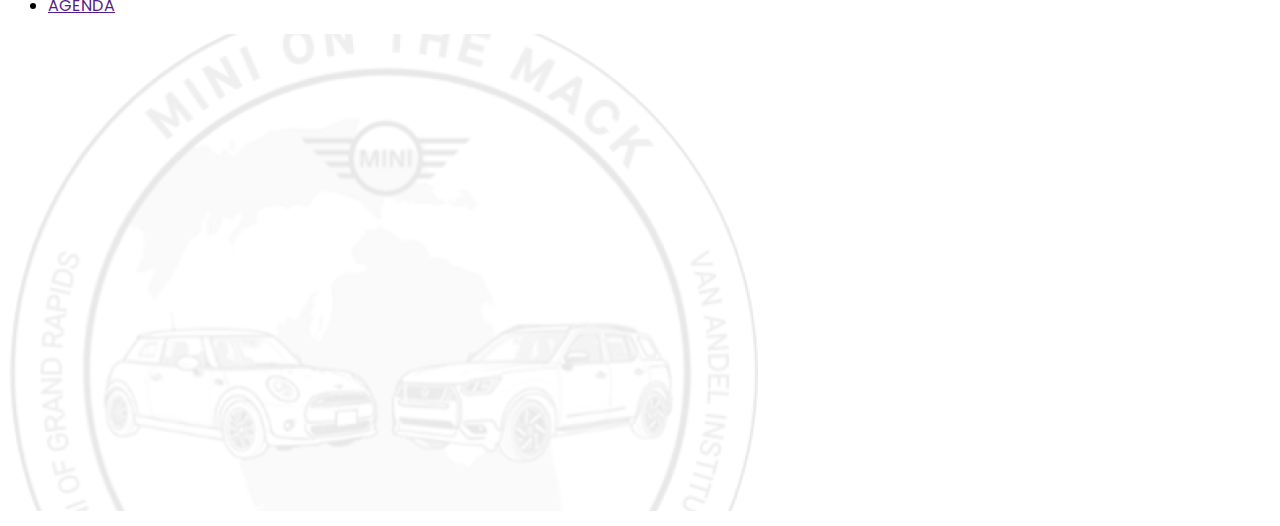
<file: faq.html>
<!DOCTYPE html>
<html lang="en">
<head>
    <meta charset="UTF-8">
    <meta name="viewport" content="width=device-width, initial-scale=1.0">
    <title>MINI ON THE BACK</title>
    <link rel="stylesheet" href="style.css">
    <link href="https://cdn.jsdelivr.net/npm/bootstrap@5.0.2/dist/css/bootstrap.min.css" rel="stylesheet" integrity="sha384-EVSTQN3/azprG1Anm3QDgpJLIm9Nao0Yz1ztcQTwFspd3yD65VohhpuuCOmLASjC" crossorigin="anonymous">
</head>
<body>

    <div class="container-fluid bg-secondary-custom">
        <div class="sub-header  p-2">
            <div class="d-flex align-items-center justify-content-end">
                <p class="mx-auto my-auto text-secondary text-size-normal">
                    <b>PHONE: </b> (616) 452-5101/ <b>EMAIL:</b> motm@sharpecars.com
                </p>
                <a href="" class=" mx-auto btn btn-primary-custom ">REGISTER</a>
            </div>
        </div>
    </div>
   

    <section>
        <div class="container">
        <header class="p-3">
            <img src="img/logo.png" height="50" width="50" alt="" class="logo">

            <nav>
                <ul class="nav_list list-unstyled">
                    <li>
                        <a  href="index.html">HOME</a>
                    </li>
                    <li>
                        <a  href="gallery.html">GALLERY</a>
                    </li>
                    <li>
                        <a class="active" href="faq.html">FAQ´S</a>
                    </li>

                    <li>
                        <a href="charity.html">CHARITY</a>
                    </li>

                    <li>
                        <a href="contact.html">CONTACT</a>
                    </li>

                    <li>
                        <a href="agenda.html">AGENDA</a>
                    </li>
                </ul>
            </nav>

            <div class="menu-toggle" id="mobile_toggle">
                <div class="bar"></div>
                <div class="bar"></div>
                <div class="bar"></div>
            </div>
        </header>
        </div>
    </section>





    <section id="" class="container p-4">
        <div class="row justify-content-center align-items-center">
            <div class="col-lg-6">
                <h1>
                    Frequently
                    Asked <br>
                    <span class="text-tres">
                    Questions
                    </span>
                </h1>
            </div>

            <div class="col-lg-6">
                <h1>
                  <img src="img/faq/logo.png" class="img-fluid" alt="">
                </h1>
            </div>
        </div>
    </section>





<section>
    <div class="container">
       <div class="text text-secondary">
            <div class="bg-secondary-custom p-3">
                <h1>
                    WHAT IS INCLUDED IN THE REGISTRATION FEE?
                </h1>
            </div>
            <p class="p-2">
                Event participation, lunch, a t-shirt, swag bag and all activities are included in the registration fee. Without registering, you are unable to join the rally or receive these additional items.
            </p>
        </div>

        <div class="text text-secondary">
            <div class="bg-secondary-custom p-3">
                <h1>
                    is the registration refundable or transferable?
                </h1>
            </div>
            <p class="p-2">
                Unfortunately, no. The registration is non-refundable and cannot be transferred to another individual.
            </p>
        </div>

        <div class="text text-secondary">
            <div class="bg-secondary-custom p-3">
                <h1>
                    WHERE CAN I FIND A HOTEL OR A LIST OF THINGS TO DO IN THE AREA?
                </h1>
            </div>
            <p class="p-2">
                You can find this information and much more, the the St Ignace website: <span class="text-tres"> <u>https://stignace.com/</u></span>
            </p>
        </div>


        <div class="text text-secondary">
            <div class="bg-secondary-custom p-3">
                <h1>
                    DO CHILDREN NEED TO REGISTER?
                </h1>
            </div>
            <p class="p-2">
                In order to receive lunch, a t-shirt and a swag bag, children need to register!
            </p>
        </div>


        
        <div class="text text-secondary">
            <div class="bg-secondary-custom p-3">
                <h1>
                    WHEN IS THE DEADLINE TO REGISTER?
                </h1>
            </div>
            <p class="p-2">
                The deadline to register is July 1, 2024.
            </p>
        </div>

        <div class="text text-secondary">
            <div class="bg-secondary-custom p-3">
                <h1>
                    WHEN DO WE START AND END?
                </h1>
            </div>
            <p class="p-2">
                The rally begins and ends at Little Bear Arena in St. Ignace. The MINI parade route has not been finalized.
            </p>
        </div>


        <div class="text text-secondary">
            <div class="bg-secondary-custom p-3">
                <h1>
                    HOW DO I PURCHASE A T-SHIRT?
                </h1>
            </div>
            <p class="p-2">
                A t-shirt is included in the registration fee. Additional t-shirts are available only by registering for the event. 

            </p>
        </div>


        <div class="text text-secondary mb-4" >
            <div class="bg-secondary-custom p-3">
                <h1>
                    HOW DO I STAY INFORMED?
                </h1>
            </div>
            <p class="p-2">
                The best way to stay informed about MINI on the Mack is by following up on our social medias on Facebook and Instagram, both @minionthemack. We also recommend periodically checking the website for updates! 
            </p>
            <div class="d-flex">
                <a href="" class="btn btn-primary-custom me-2" >Facebool</a>
                <a href="" class="btn btn-primary-custom">Instagram</a>
            </div>
        </div>


        <div class="text text-secondary">
            <div class="bg-secondary-custom p-3">
                <h1>
                    I REGISTERED BUT DID NOT RECEIVE A CONFIRMATION?
                </h1>
            </div>
            <p class="p-2">
                You should have received a confirmation with your registration. If you did not, please email us at <span class="text-tres"><u>motm@sharpecars.com</u></span> to confirm.
            </p>
           
        </div>


        <div class="text text-secondary">
            <div class="bg-secondary-custom p-3">
                <h1>
                   WHERE CAN I FIND THE ROUTE DETAILS AND EVENT TIMELINE?
                </h1>
            </div>
            <p class="p-2">
                We are in the process of confirming these details and will have them on the website asap!
            </p>
           
        </div>





    </div>
</section>





    <br><br><br>
    <section class="mt-5">
        <footer>
            <div class="container-fluid bg-tres relative-footer  " >
                <div class="">
                    <div class="row justify-content-center align-items-center">
                       <div class="col-lg-8">
                            <h1 class="text-white">
                                Follow MINI on the <br> Mack on Social Media!
                            </h1>

                       </div>

                       <div class="col-lg-4">
                            <h1>
                               <img src="img/phone.png" class="img-footer" alt="">
                            </h1>
                        </div>

                    </div>
                </div>
            </div>

            <div class="bg-dark">
                <div class="container p-4">
                    <div class="row justify-content-center align-items-center">
                        <div class="col-lg-4">
                            <img src="img/logo.png" class="img-fluid" alt="">
                        </div>
    
                        <div class="col-lg-4">
                            <ul class="list-unstyled">
                                <li>
                                    <a class="text-decoration-none text-secondary" href="">HOME</a>
                                </li>
                                <li>
                                    <a class="text-decoration-none text-secondary" href="">GALLERY</a>
                                </li>
                                <li>
                                    <a class="text-decoration-none text-secondary" href="">FAQ´S</a>
                                </li>
                                <li>
                                    <a class="text-decoration-none text-secondary" href="">CHARITY</a>
                                </li>
                                <li>
                                    <a class="text-decoration-none text-secondary" href="">CONTACT</a>
                                </li>
                                <li>
                                    <a class="text-decoration-none text-secondary" href="">AGENDA</a>
                                </li>
                            </ul>
                        </div>

                        <div class="col-lg-4">
                            <img src="img/logo1.png" class="img-fluid" alt="">
                        </div>
                    </div>


                </div>
            </div>
        </footer>
    </section>

    <script src="script.js"></script>
    <script src="https://cdn.jsdelivr.net/npm/bootstrap@5.0.2/dist/js/bootstrap.bundle.min.js" integrity="sha384-MrcW6ZMFYlzcLA8Nl+NtUVF0sA7MsXsP1UyJoMp4YLEuNSfAP+JcXn/tWtIaxVXM" crossorigin="anonymous"></script>
</body>
</html>
</file>
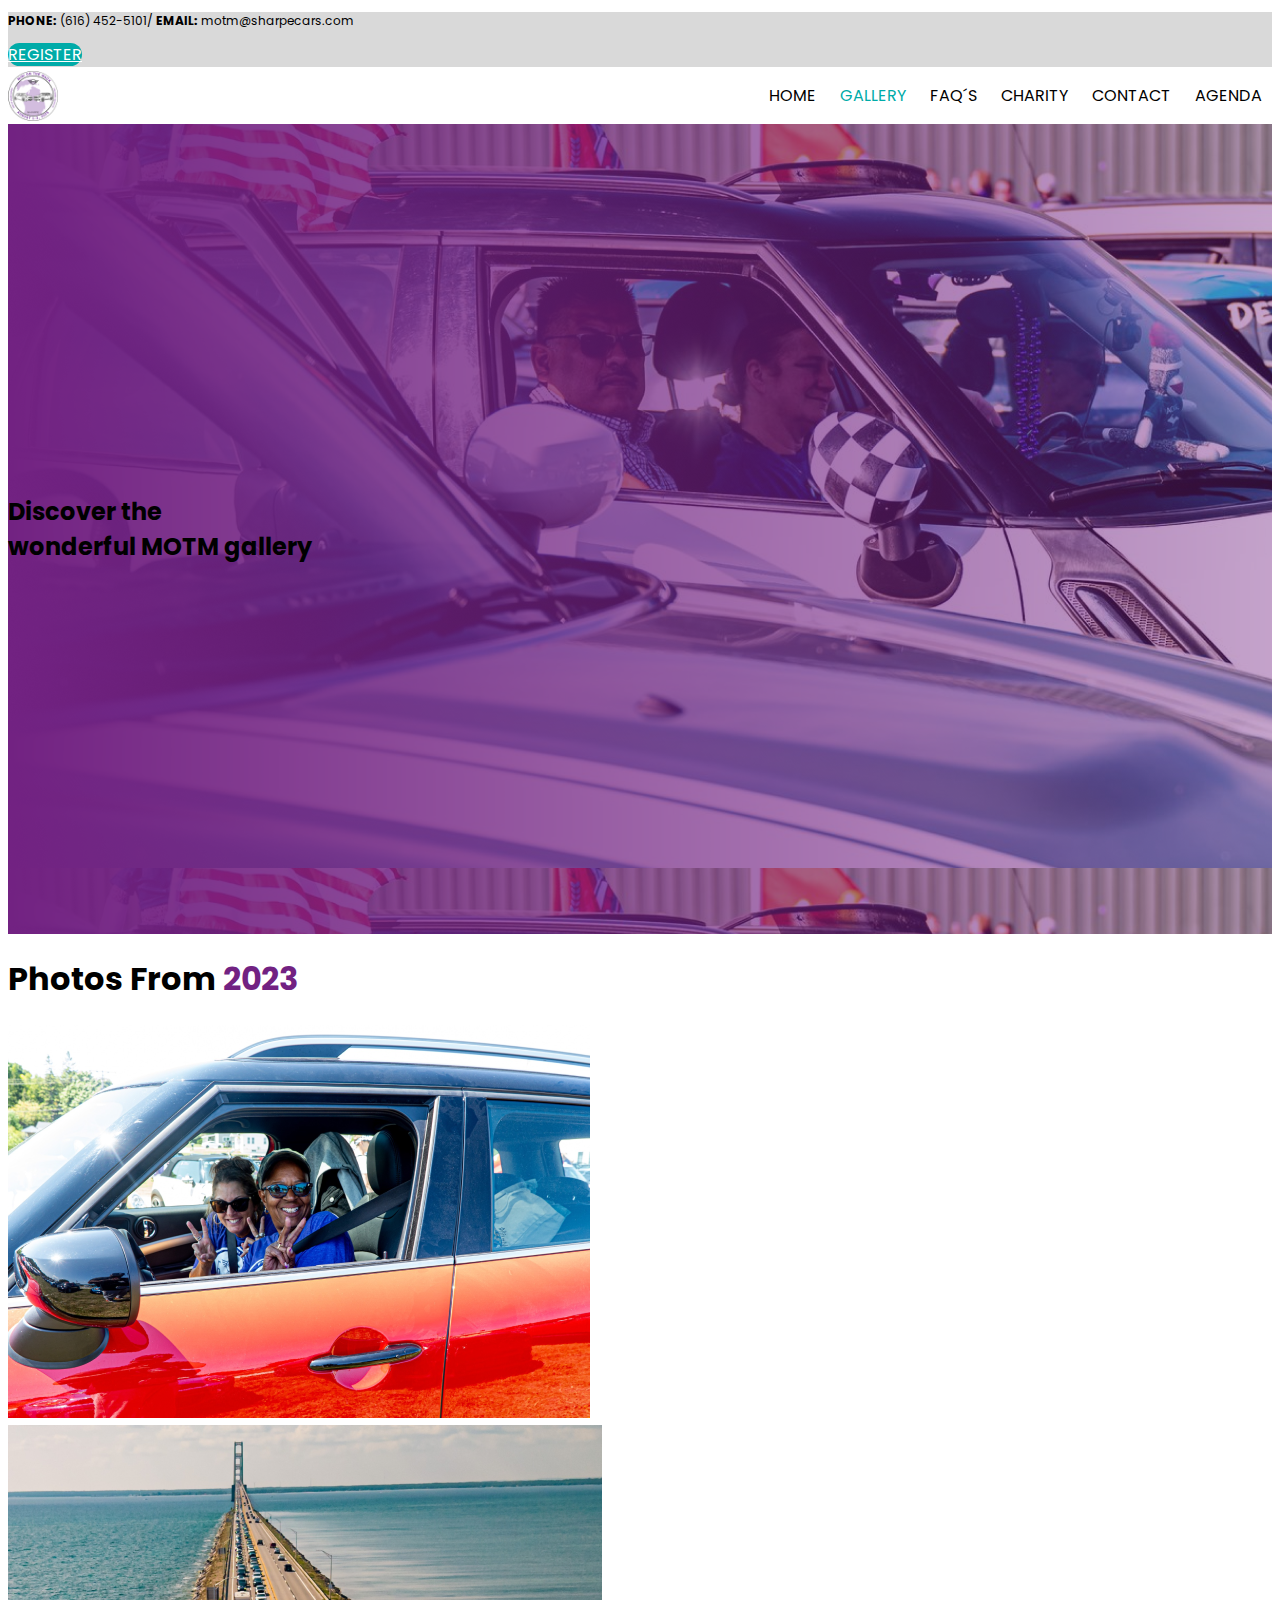
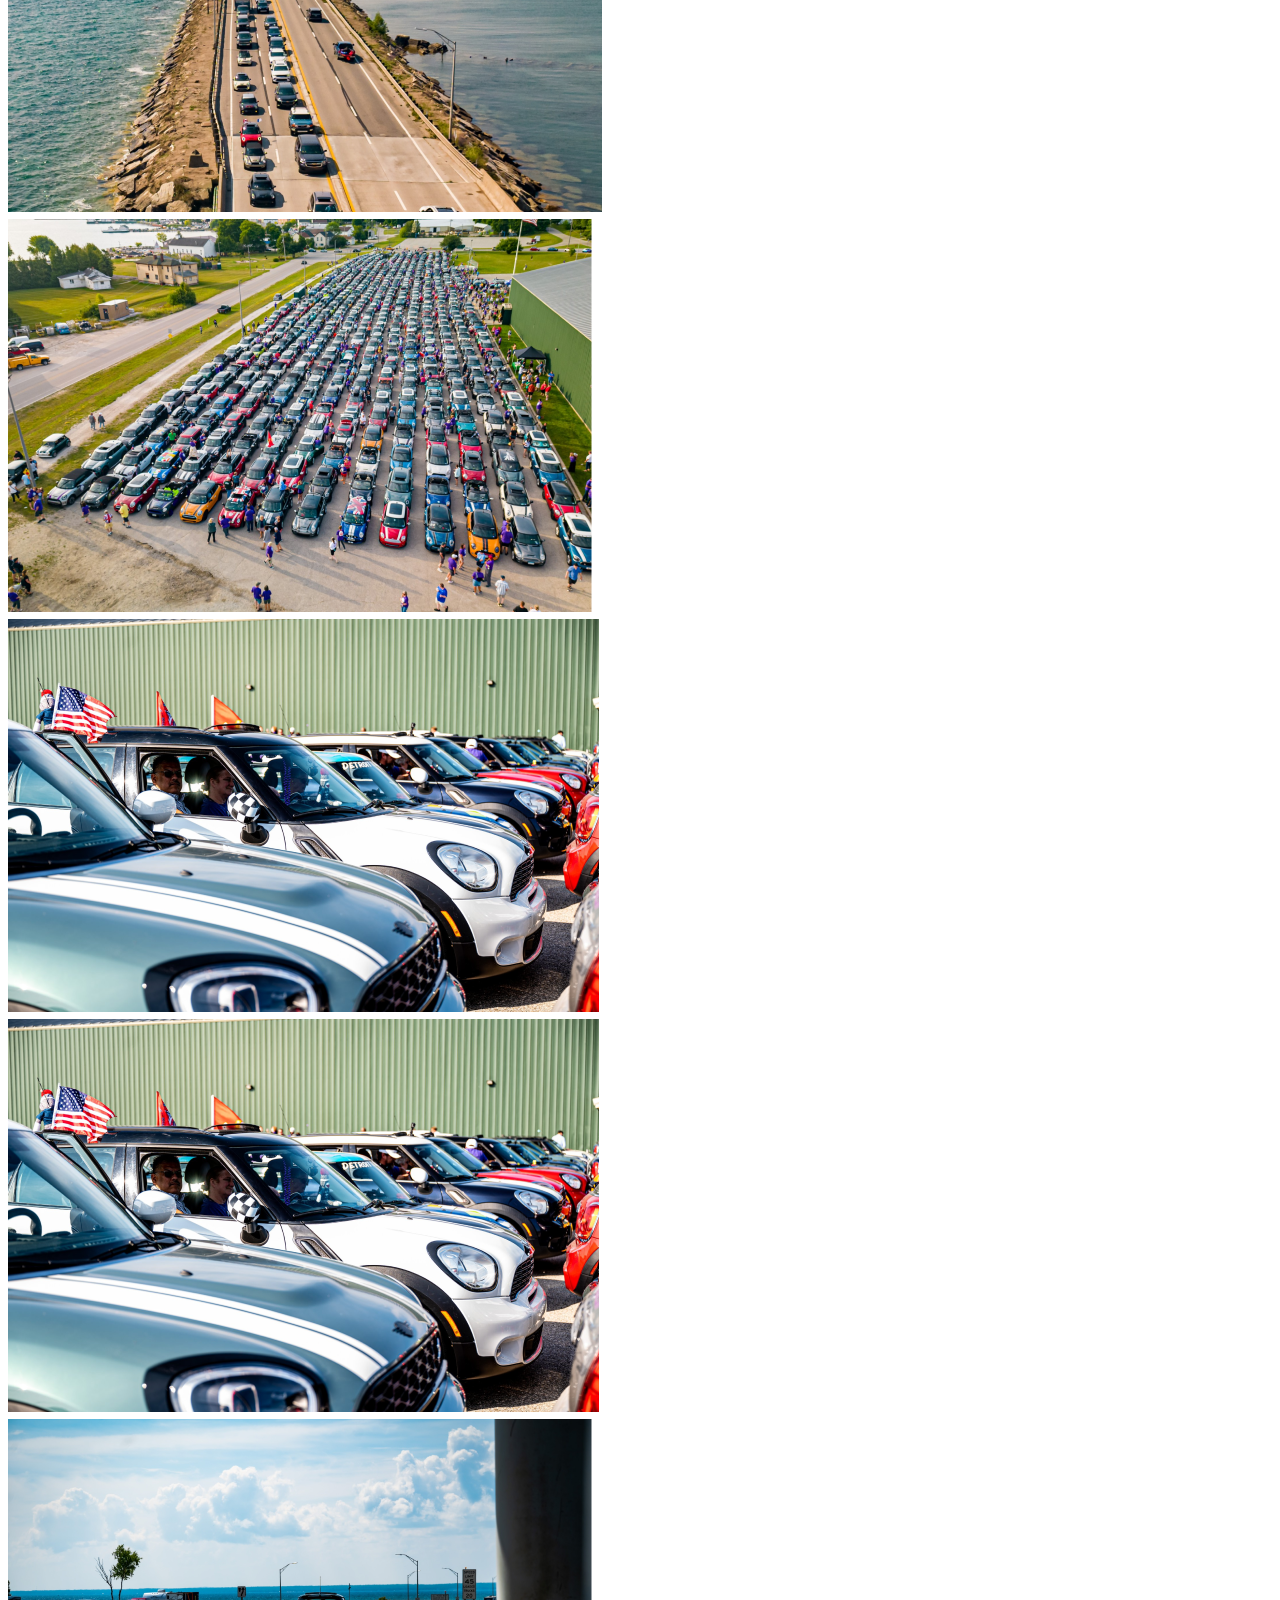
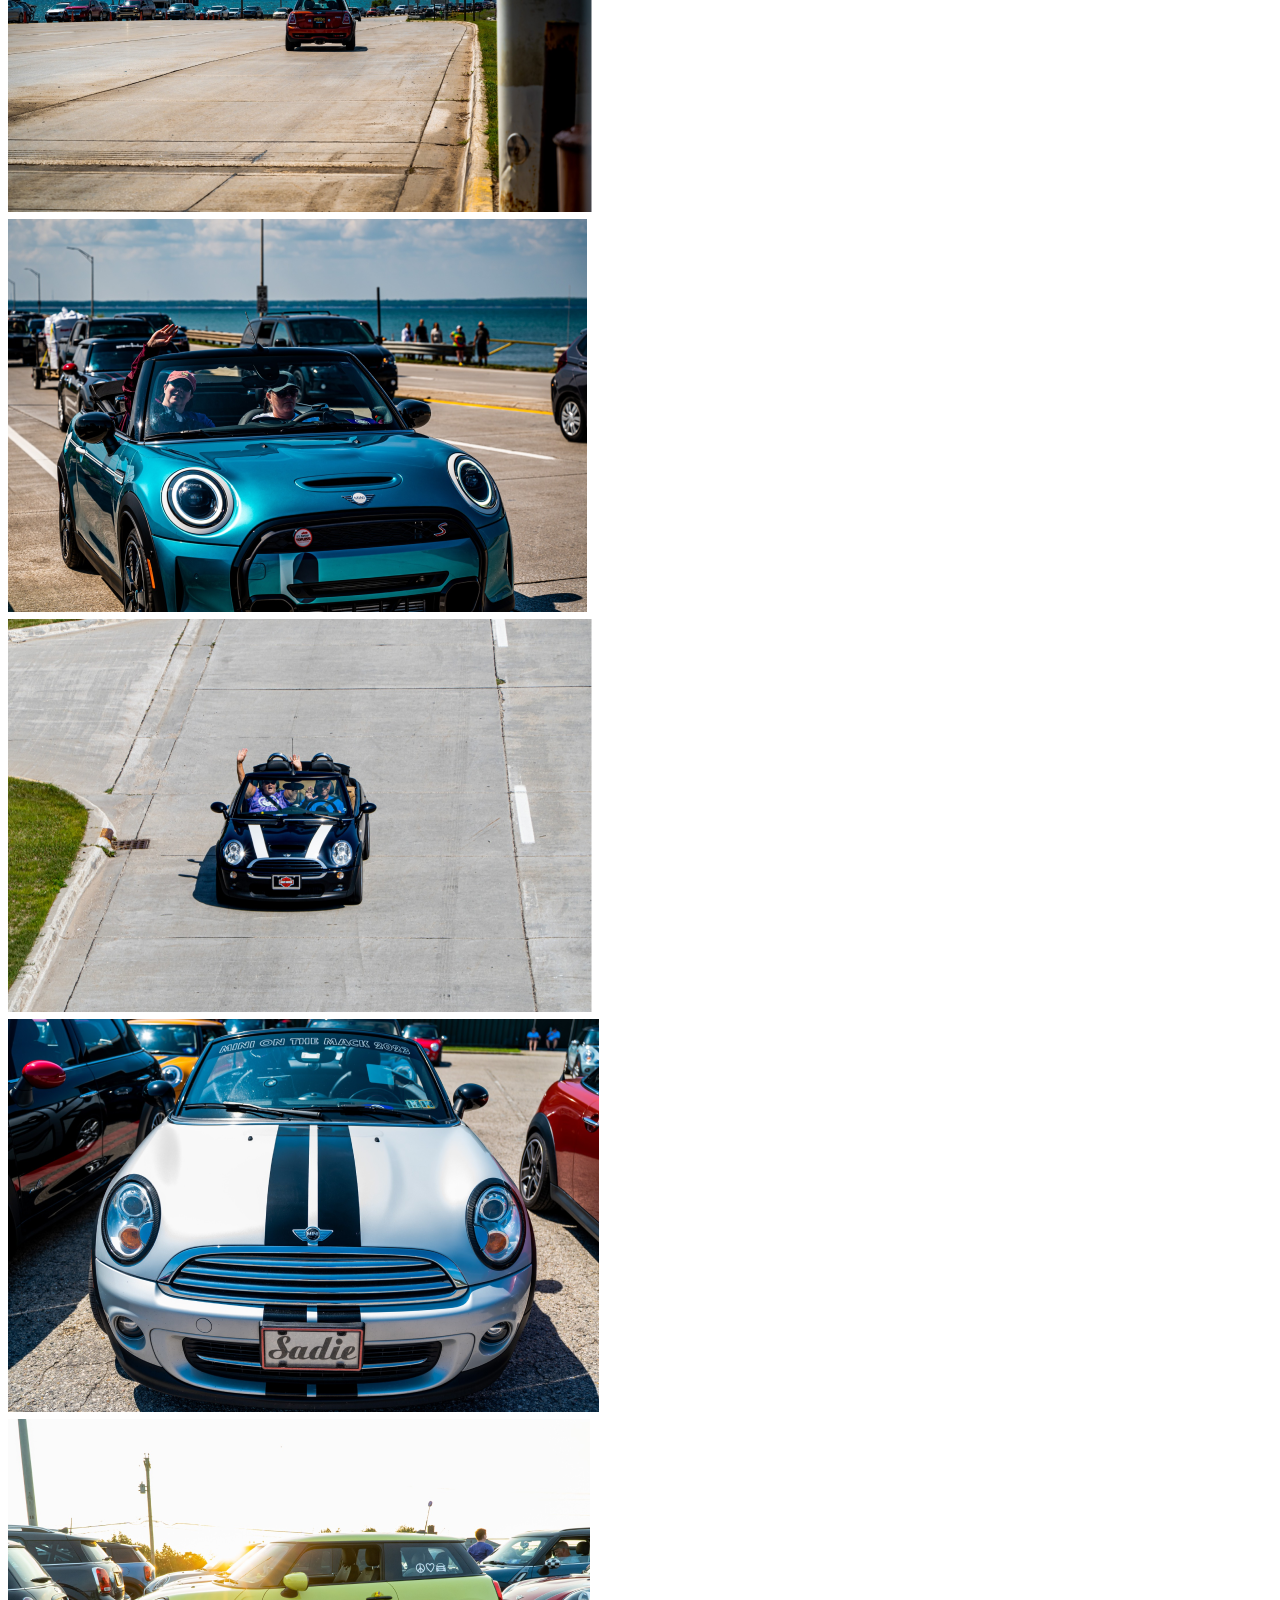
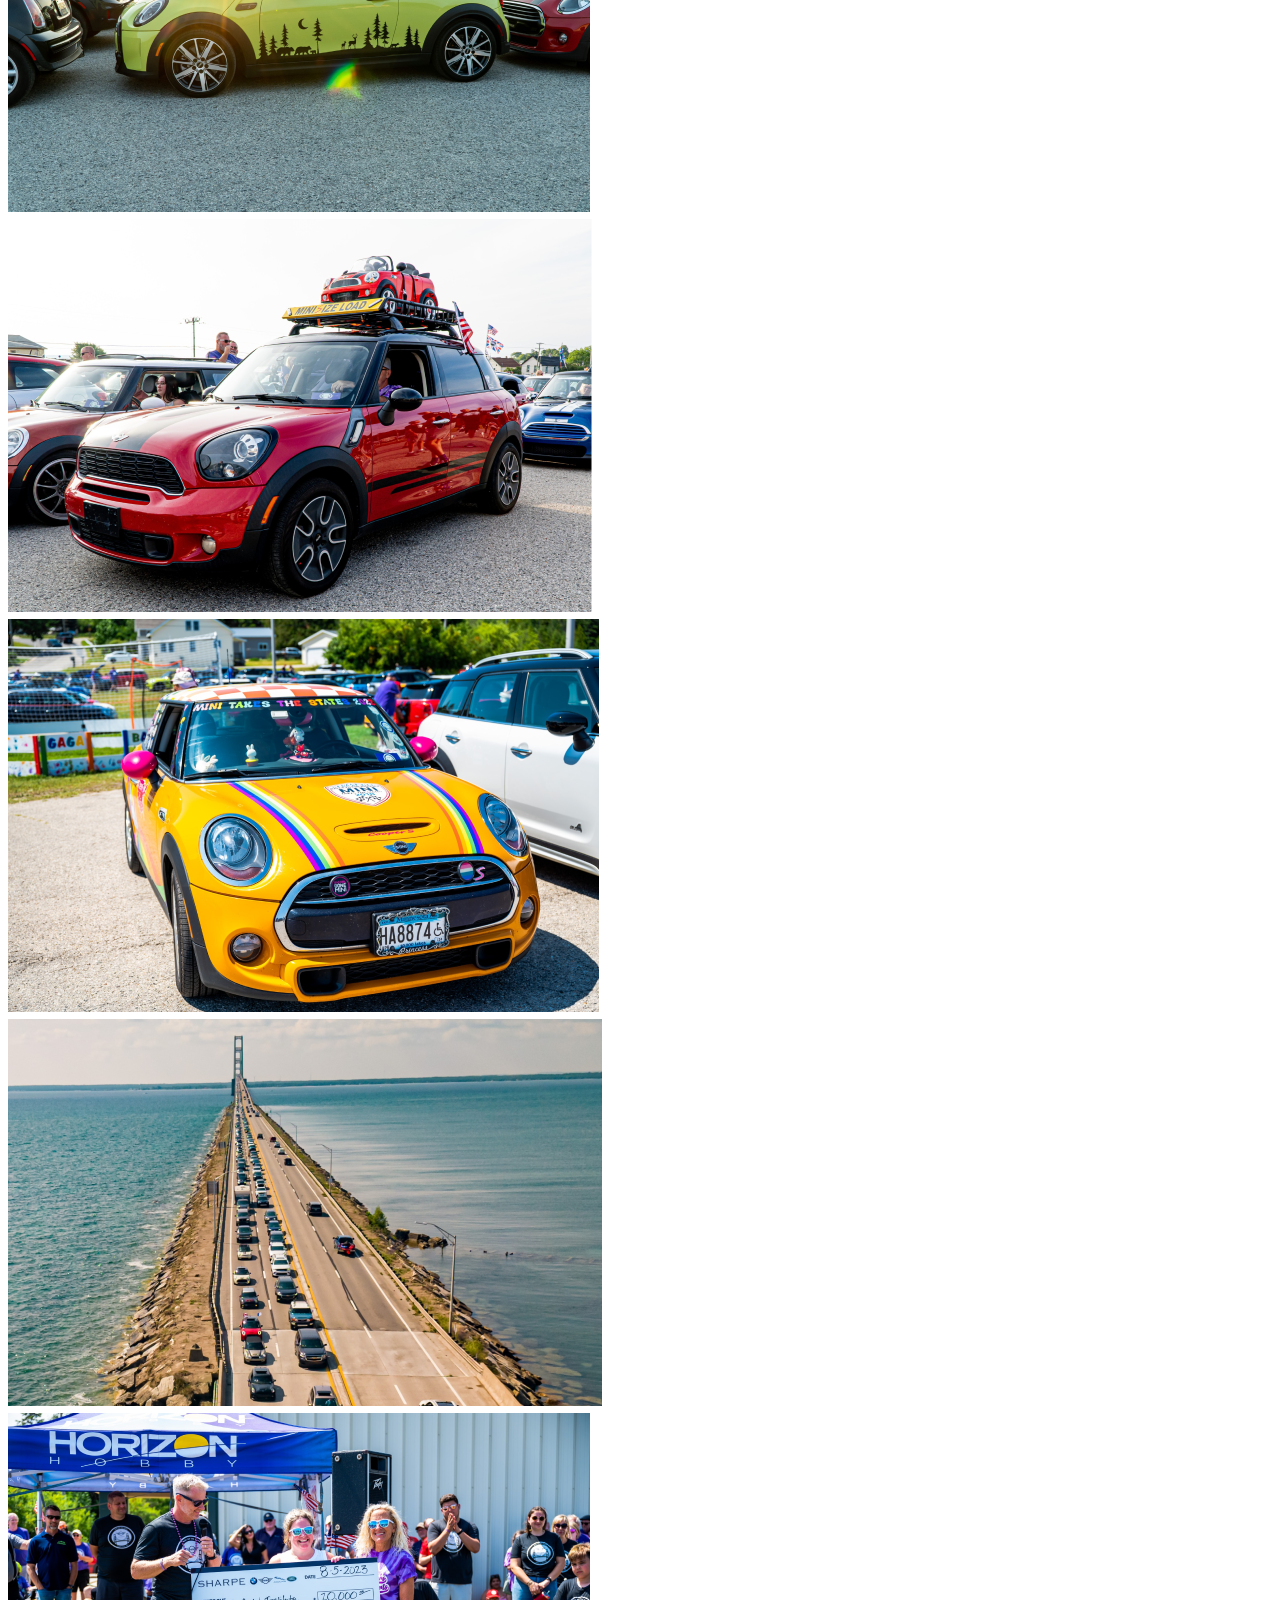
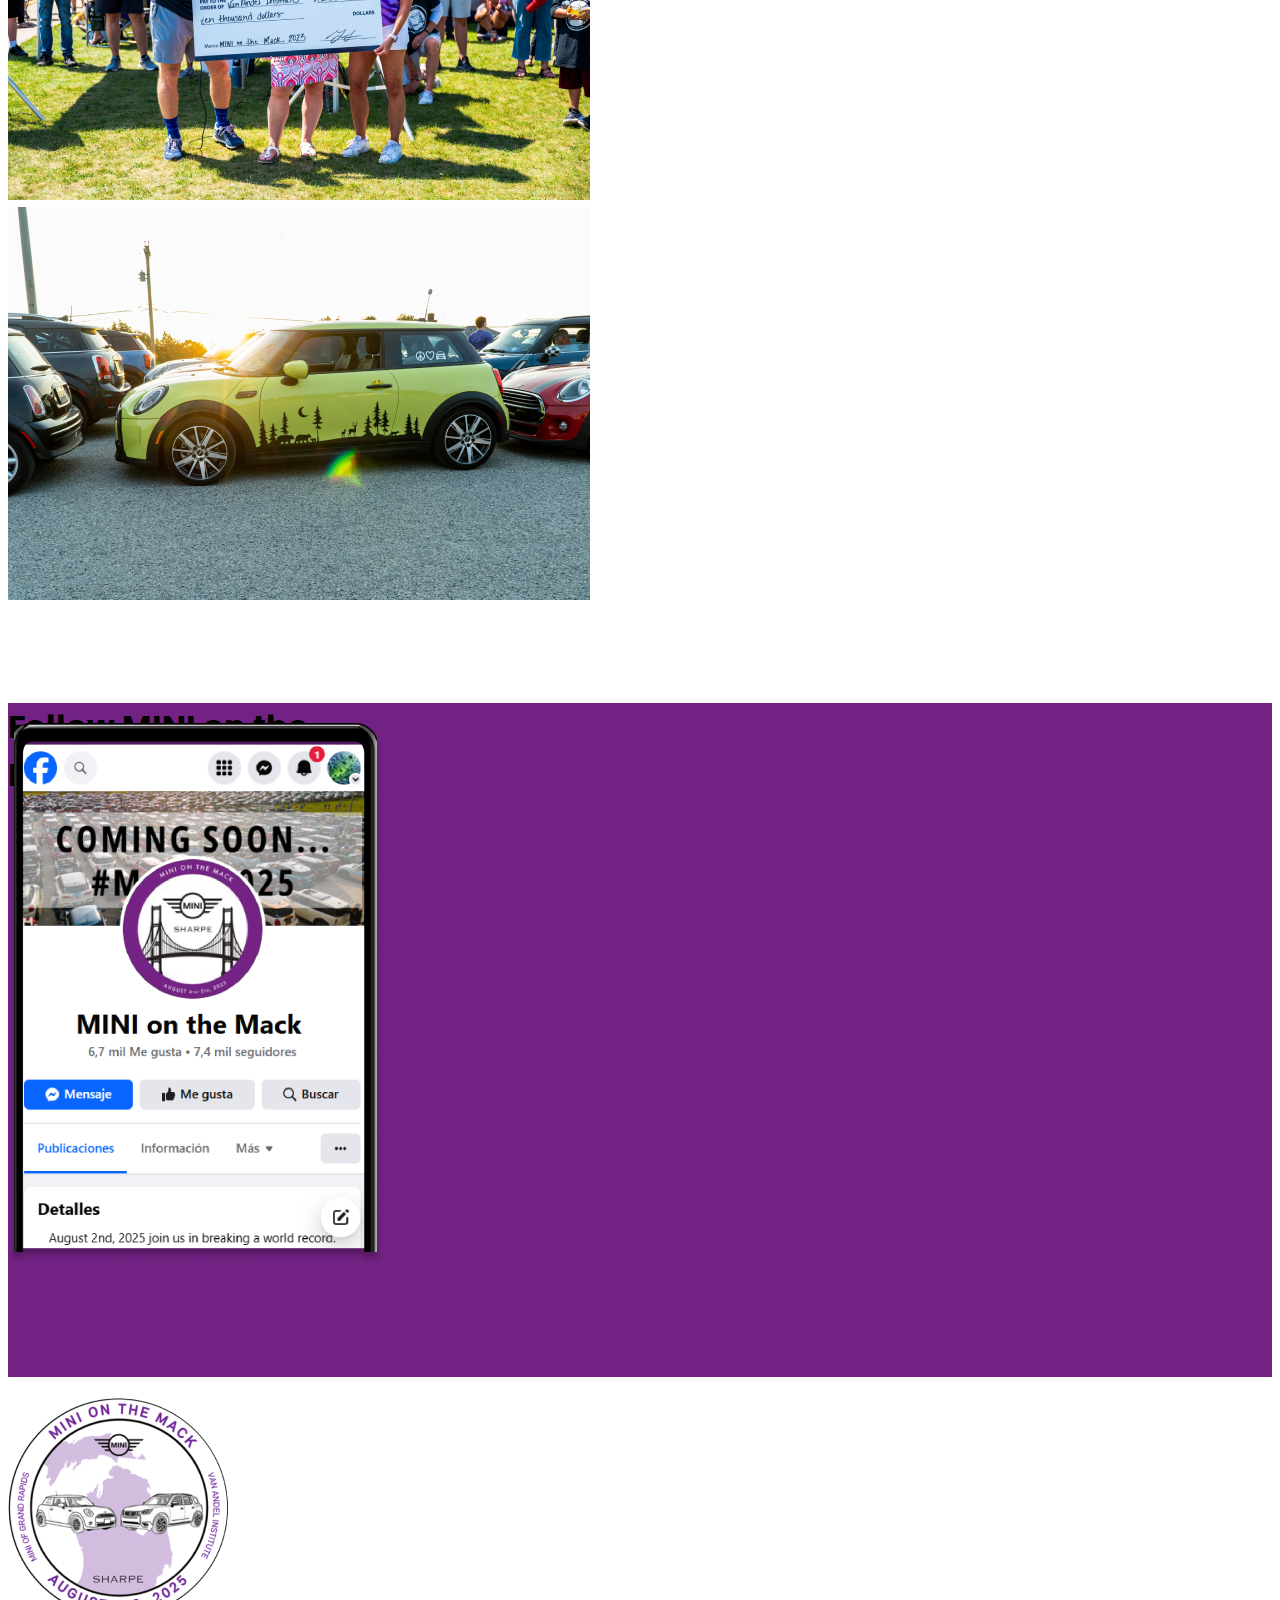
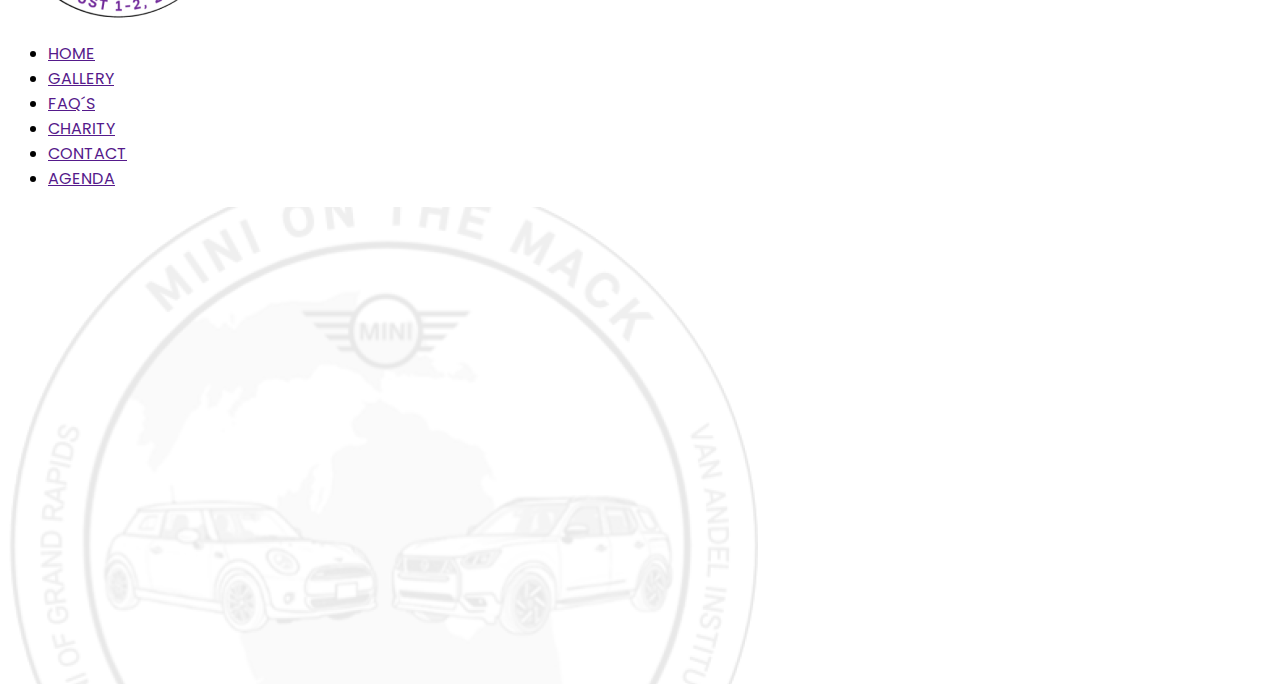
<file: gallery.html>
<!DOCTYPE html>
<html lang="en">
<head>
    <meta charset="UTF-8">
    <meta name="viewport" content="width=device-width, initial-scale=1.0">
    <title>MINI ON THE BACK</title>
    <link rel="stylesheet" href="style.css">
    <link href="https://cdn.jsdelivr.net/npm/bootstrap@5.0.2/dist/css/bootstrap.min.css" rel="stylesheet" integrity="sha384-EVSTQN3/azprG1Anm3QDgpJLIm9Nao0Yz1ztcQTwFspd3yD65VohhpuuCOmLASjC" crossorigin="anonymous">
</head>
<body>

    <div class="container-fluid bg-secondary-custom">
        <div class="sub-header  p-2">
            <div class="d-flex align-items-center justify-content-end">
                <p class="mx-auto my-auto text-secondary text-size-normal">
                    <b>PHONE: </b> (616) 452-5101/ <b>EMAIL:</b> motm@sharpecars.com
                </p>
                <a href="" class=" mx-auto btn btn-primary-custom ">REGISTER</a>
            </div>
        </div>
    </div>
   

    <section>
        <div class="container">
        <header class="p-3">
            <img src="img/logo.png" height="50" width="50" alt="" class="logo">

            <nav>
                <ul class="nav_list list-unstyled">
                    <li>
                        <a  href="index.html">HOME</a>
                    </li>
                    <li>
                        <a class="active" href="gallery.html">GALLERY</a>
                    </li>
                    <li>
                        <a href="faq.html">FAQ´S</a>
                    </li>

                    <li>
                        <a href="charity.html">CHARITY</a>
                    </li>

                    <li>
                        <a href="contact.html">CONTACT</a>
                    </li>

                    <li>
                        <a href="agenda.html">AGENDA</a>
                    </li>
                </ul>
            </nav>

            <div class="menu-toggle" id="mobile_toggle">
                <div class="bar"></div>
                <div class="bar"></div>
                <div class="bar"></div>
            </div>
        </header>
        </div>
    </section>





    <section id="gallery" class="container-fluid p-4">
        <div class="text-white">
            <h2 class="mb-5">
                Discover the <br> wonderful
            MOTM gallery
            </h2>
           
        </div>
    </section>











    <section class="mt-5 mb-5">
        <h1 class="text-center mb-5">
            Photos From <span class="text-tres ">2023</span>
        </h1>
        
        <div class="container">
            <div class="row">
                <div class="col-lg-4 my-1">
                    <img src="img/photo1.png" class="img-fluid" alt="">
                </div>

                <div class="col-lg-4 my-1">
                    <img src="img/gallery/1.png" class="img-fluid" alt="">
                </div>

                <div class="col-lg-4 my-1">
                    <img src="img/gallery/2.png" class="img-fluid" alt="">
                </div>

                <div class="col-lg-4 my-1">
                    <img src="img/gallery/3.png" class="img-fluid" alt="">
                </div>

                <div class="col-lg-4 my-1">
                    <img src="img/gallery/4.png" class="img-fluid" alt="">
                </div>

                <div class="col-lg-4 my-1">
                    <img src="img/gallery/5.png" class="img-fluid" alt="">
                </div>

                <div class="col-lg-4 my-1">
                    <img src="img/gallery/6.png" class="img-fluid" alt="">
                </div>

                <div class="col-lg-4 my-1">
                    <img src="img/gallery/7.png" class="img-fluid" alt="">
                </div>

                <div class="col-lg-4 my-1">
                    <img src="img/gallery/8.png" class="img-fluid" alt="">
                </div>

                <div class="col-lg-4 my-1">
                    <img src="img/gallery/9.png" class="img-fluid" alt="">
                </div>

                <div class="col-lg-4 my-1">
                    <img src="img/gallery/10.png" class="img-fluid" alt="">
                </div>

                <div class="col-lg-4 my-1">
                    <img src="img/gallery/11.png" class="img-fluid" alt="">
                </div>

                <div class="col-lg-4 my-1">
                    <img src="img/gallery/12.png" class="img-fluid" alt="">
                </div>

                <div class="col-lg-4 my-1">
                    <img src="img/gallery/13.png" class="img-fluid" alt="">
                </div>
                <div class="col-lg-4 my-1">
                    <img src="img/gallery/9.png" class="img-fluid" alt="">
                </div>
            </div>
        </div>
    </section>






    <br><br><br>
    <section class="mt-5">
        <footer>
            <div class="container-fluid bg-tres relative-footer  " >
                <div class="">
                    <div class="row justify-content-center align-items-center">
                       <div class="col-lg-8">
                            <h1 class="text-white">
                                Follow MINI on the <br> Mack on Social Media!
                            </h1>

                       </div>

                       <div class="col-lg-4">
                            <h1>
                               <img src="img/phone.png" class="img-footer" alt="">
                            </h1>
                        </div>

                    </div>
                </div>
            </div>

            <div class="bg-dark">
                <div class="container p-4">
                    <div class="row justify-content-center align-items-center">
                        <div class="col-lg-4">
                            <img src="img/logo.png" class="img-fluid" alt="">
                        </div>
    
                        <div class="col-lg-4">
                            <ul class="list-unstyled">
                                <li>
                                    <a class="text-decoration-none text-secondary" href="">HOME</a>
                                </li>
                                <li>
                                    <a class="text-decoration-none text-secondary" href="">GALLERY</a>
                                </li>
                                <li>
                                    <a class="text-decoration-none text-secondary" href="">FAQ´S</a>
                                </li>
                                <li>
                                    <a class="text-decoration-none text-secondary" href="">CHARITY</a>
                                </li>
                                <li>
                                    <a class="text-decoration-none text-secondary" href="">CONTACT</a>
                                </li>
                                <li>
                                    <a class="text-decoration-none text-secondary" href="">AGENDA</a>
                                </li>
                            </ul>
                        </div>

                        <div class="col-lg-4">
                            <img src="img/logo1.png" class="img-fluid" alt="">
                        </div>
                    </div>


                </div>
            </div>
        </footer>
    </section>

    <script src="script.js"></script>
    <script src="https://cdn.jsdelivr.net/npm/bootstrap@5.0.2/dist/js/bootstrap.bundle.min.js" integrity="sha384-MrcW6ZMFYlzcLA8Nl+NtUVF0sA7MsXsP1UyJoMp4YLEuNSfAP+JcXn/tWtIaxVXM" crossorigin="anonymous"></script>
</body>
</html>
</file>
<file: style.css>
@import url('https://fonts.googleapis.com/css2?family=Poppins:ital,wght@0,100;0,200;0,300;0,400;0,500;0,600;0,700;0,800;0,900;1,100;1,200;1,300;1,400;1,500;1,600;1,700;1,800;1,900&display=swap');


*{
    font-family: "Poppins", sans-serif;
}


/* background */

.bg-secondary-custom {
    background-color: #D9D9D9;
}

.bg-tres {
    background-color: #722282;
}

/* button */
.btn-primary-custom{
    background-color: #00ABA8 !important;
    color: white !important;
    width: 325px !important;
    border-radius: 34px !important;
}

.btn-primary-tres{
    background-color: #722282 !important;
    color: white !important;
}
.btn-primary-tres:hover {
    opacity: 0.5;
}
.btn-primary-custom:hover {
    opacity: 0.5;
}

/* text */
.text-secondary-color {
    color: #D9D9D9;
}
.text-tres{
    color: #722282;
}
.text-black {
    color: black;
}

/* text size */
.text-size-normal {
    font-size: 12px;
}



/* header */ 

header {
    display: flex;
    justify-content: center;
    align-items: center;
}

.logo {
    margin-right: auto;
}
.nav_list li {
    display: inline-block;
    margin: 0px 10px;
}
.nav_list li a {
    text-decoration: none;
    color: black;
}
.nav_list li a:hover {
    color: #00ABA8;

}
.nav_list li .active {
    color: #00ABA8;
}

.menu-toggle {
    display: none;
    flex-direction: column;
    cursor: pointer;
}
.menu-toggle .bar {
    width: 30px;
    background-color: #00ABA8;
    height: 4px;
    margin-top: 5px;
}

#hero {
    background: url('img/hero.png');
    height: 90vh;
    display: flex;
    flex-direction: column;
    justify-content: center;
    align-items: start;
}

#gallery{
    background: url('img/gallery.png');
    height: 90vh;
    display: flex;
    flex-direction: column;
    justify-content: center;
    align-items: start;
}
#charity{
    background: url('img/charity/1.png');
    height: 90vh;
    display: flex;
    flex-direction: column;
    justify-content: center;
    align-items: start;
}
#agenda{
    background: url('img/agenda/1.png');
    height: 90vh;
    display: flex;
    flex-direction: column;
    justify-content: center;
    align-items: center;
}



/* card */


.card-custom {
    border: 2px solid #00ABA8;
    border-radius: 0px 0px 25px 0px;
    padding: 10px;
}

.card-header-custom {
    background-color: #00ABA8;
    border-radius: 0px 50px 0px 0px;

}
.card-header-custom1 {
    background-color: #E06620;
    border-radius: 0px 50px 0px 0px;

}
.card-header-custom2 {
    background-color: #722282;
    border-radius: 0px 50px 0px 0px;

}

.border-custom-tres {
    border: 2px solid #722282;
}












.relative-footer{

position: relative;

}
.img-footer{
    position: relative;
    bottom: 100px;
}



@media(max-width: 773px){
    .menu-toggle {
        display: flex;
    }
    .nav_list {
        display: none;
    }
    .nav_list.active {
        display: flex;
        position: absolute;
        top: 130px;
        left: 0;
        width: 100%;
        height: 100%;
        align-items: center;
        flex-direction: column;
        background-color: white;
        z-index: 1;
    }


    .btn-primary-custom{
        width: 150px !important;
    }
   
}

@media(max-width: 1039px){
    .img-footer{
        display: none;
        position: static;
        bottom: 0px;

    }
    
}
</file>
